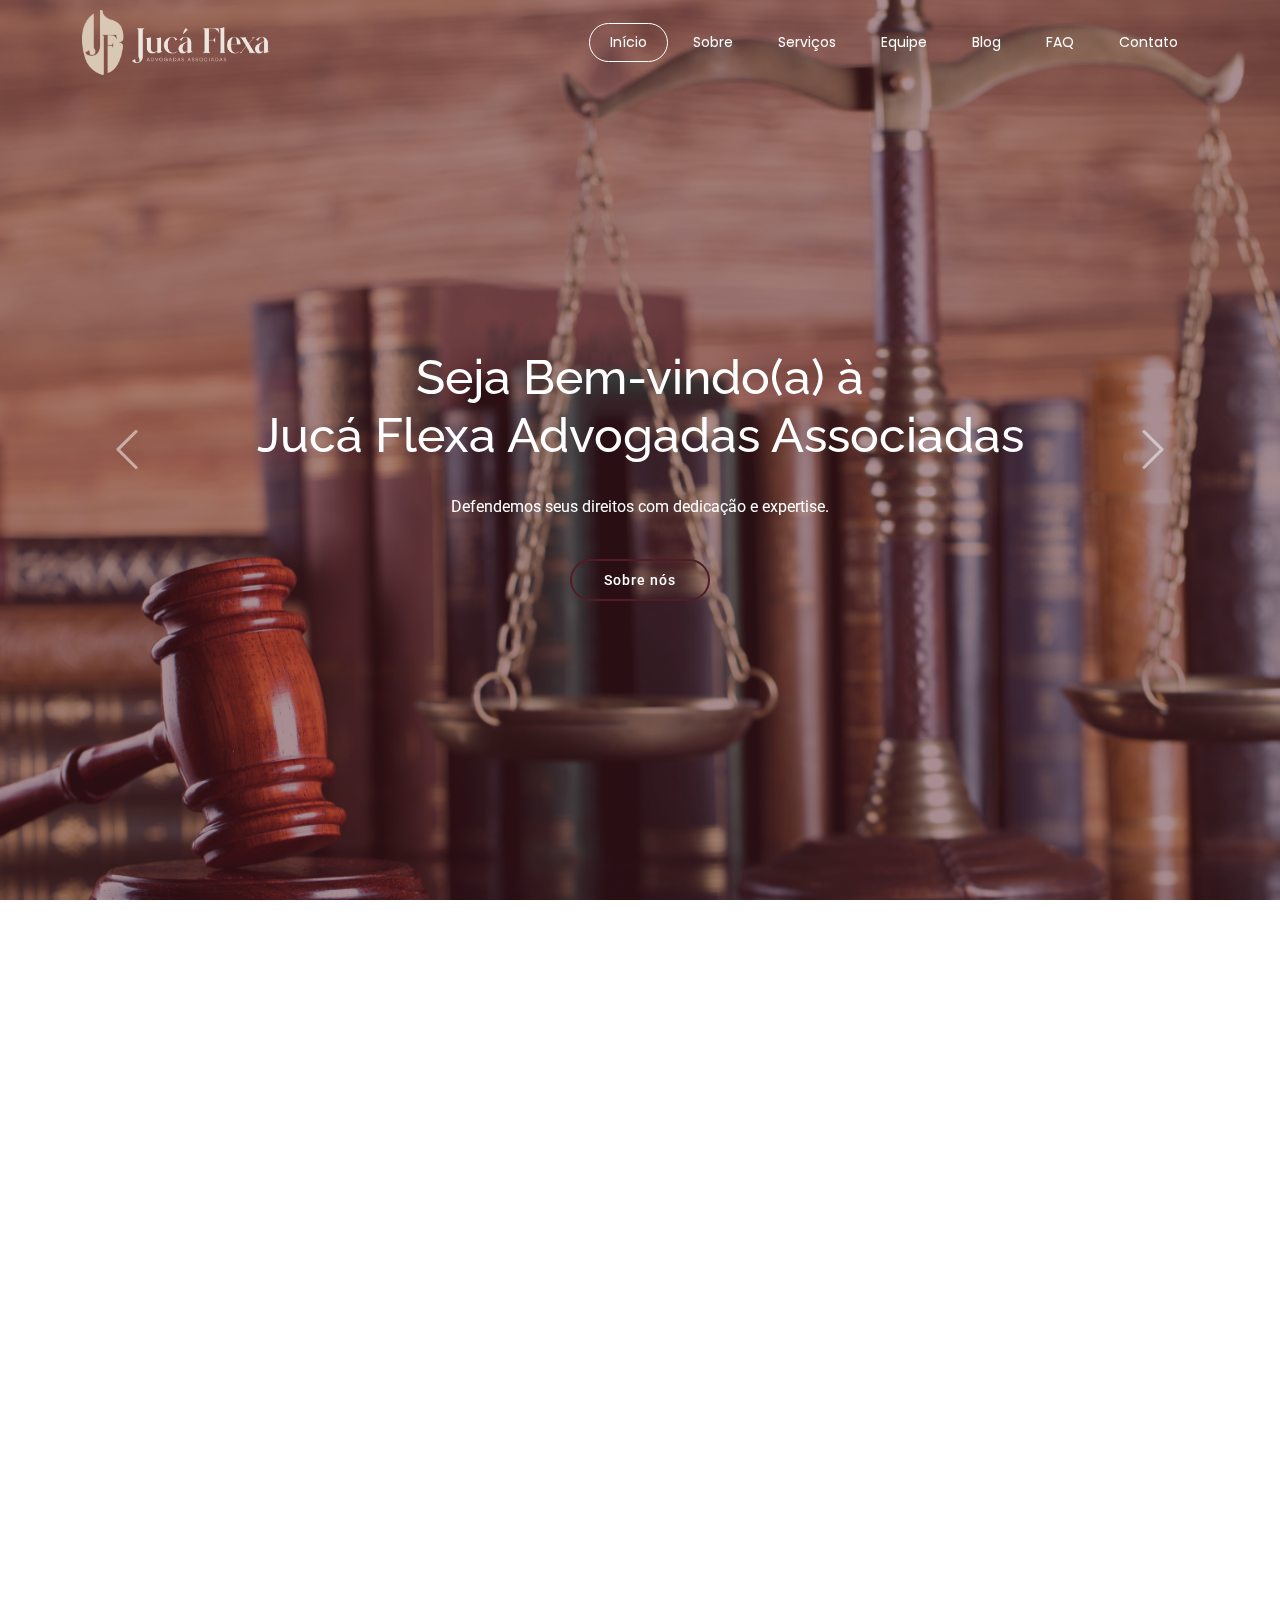
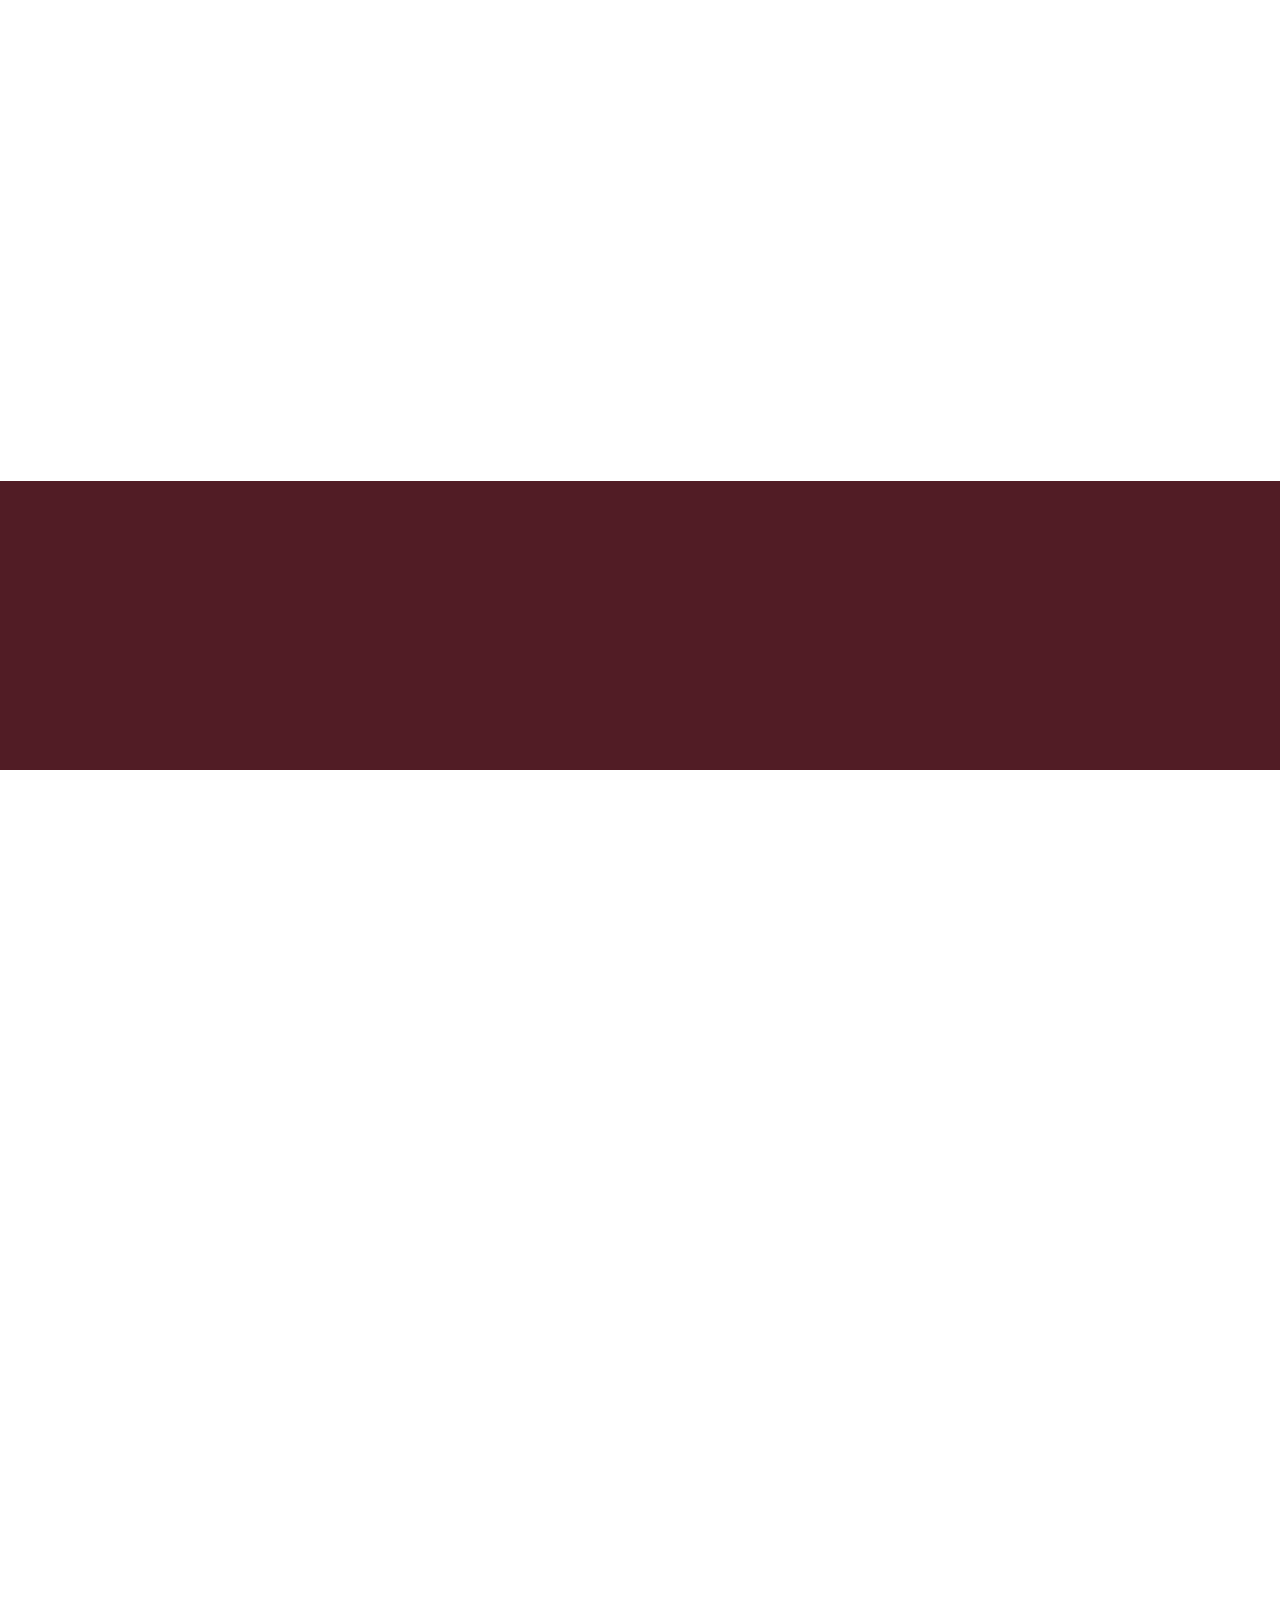
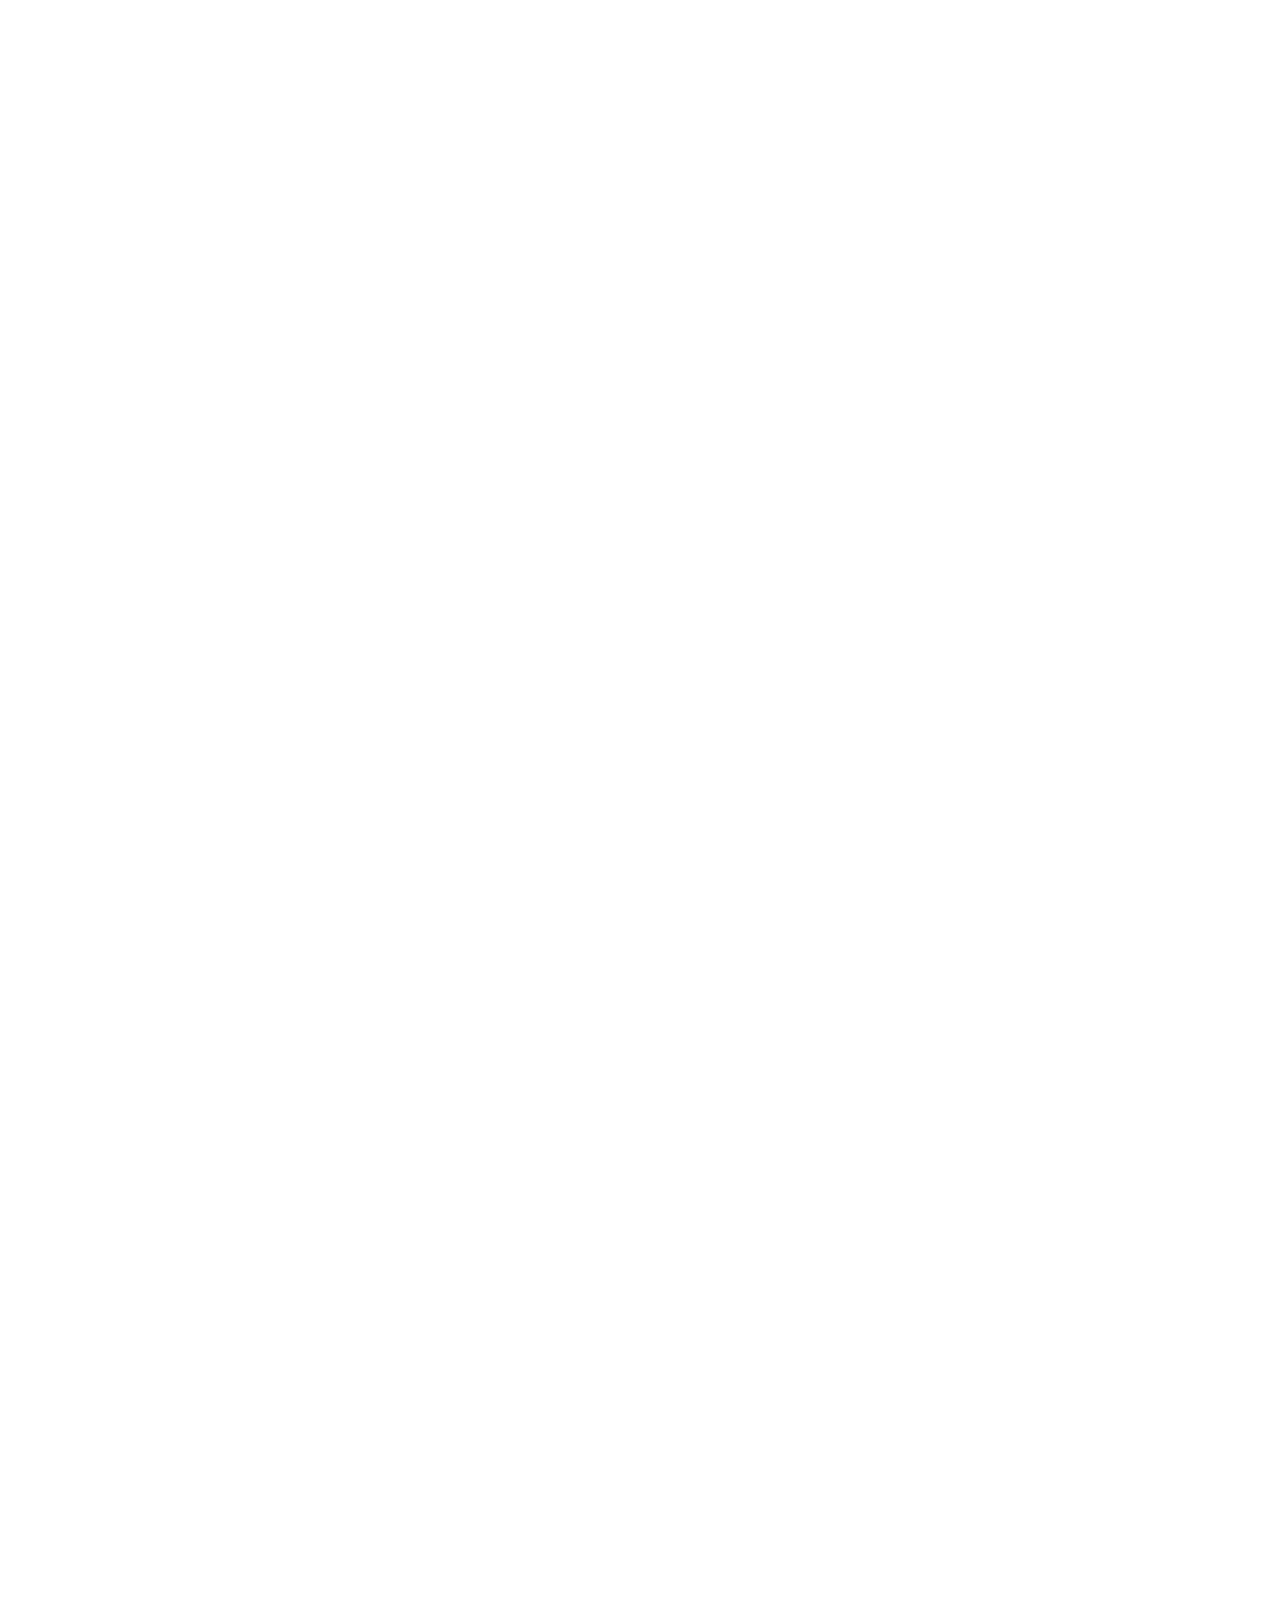
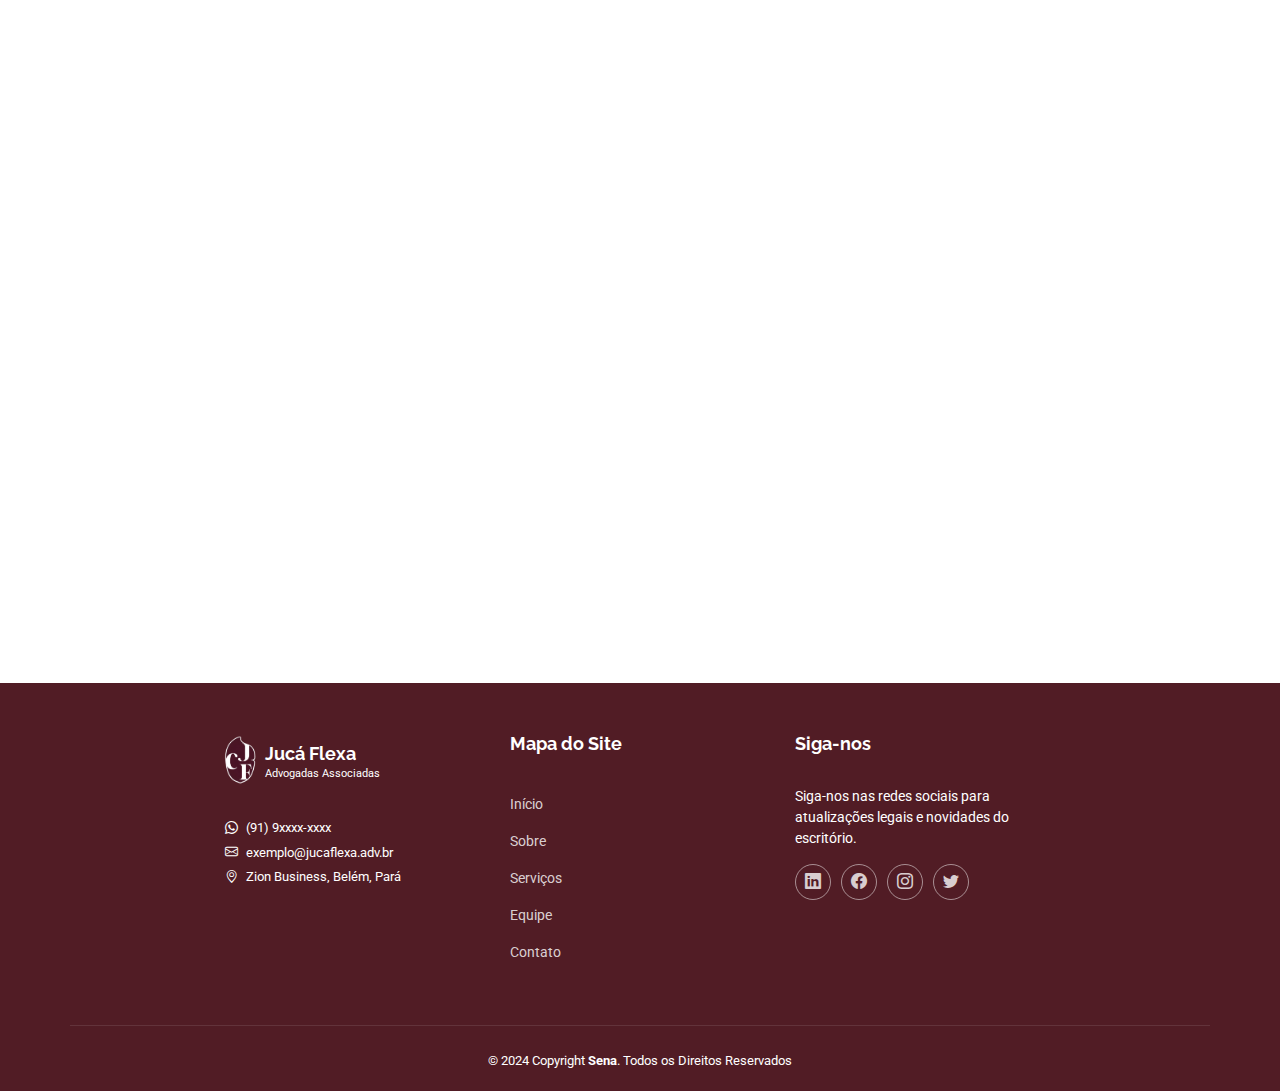
<file: index.html>
<!DOCTYPE html>
<html lang="pt-br">

<head>
  <meta charset="utf-8">
  <meta content="width=device-width, initial-scale=1.0" name="viewport">
  <title>Jucá Flexa Advogadas Associadas</title>
  <meta name="description" content="">
  <meta name="keywords" content="">
  <script>
    document.addEventListener("DOMContentLoaded", function () {
      var title = "Jucá Flexa Advogadas Associadas";
      var speed = 200; 
      var index = 0;
      var isScrolling = true;

      function scrollTitle() {
        if (isScrolling) {
          document.title = title.substring(index) + " " + title.substring(0, index);
          index++;
          if (index > title.length) {
            isScrolling = false; 
            setTimeout(resetTitle, 2000); 
          } else {
            setTimeout(scrollTitle, speed);
          }
        }
      }

      function resetTitle() {
        document.title = title; 
        index = 0;
        isScrolling = true;
        setTimeout(scrollTitle, 2000); 
      }

      scrollTitle();
    });
  </script>
  <!-- Favicons -->
  <link href="assets/img/favicon.png" rel="icon">
  <link href="assets/img/favicon.png" rel="apple-touch-icon">

  <!-- Fonts -->
  <link href="https://fonts.googleapis.com" rel="preconnect">
  <link href="https://fonts.gstatic.com" rel="preconnect" crossorigin>
  <link
    href="https://fonts.googleapis.com/css2?family=Roboto:ital,wght@0,100;0,300;0,400;0,500;0,700;0,900;1,100;1,300;1,400;1,500;1,700;1,900&family=Poppins:ital,wght@0,100;0,200;0,300;0,400;0,500;0,600;0,700;0,800;0,900;1,100;1,200;1,300;1,400;1,500;1,600;1,700;1,800;1,900&family=Raleway:ital,wght@0,100;0,200;0,300;0,400;0,500;0,600;0,700;0,800;0,900;1,100;1,200;1,300;1,400;1,500;1,600;1,700;1,800;1,900&display=swap"
    rel="stylesheet">

  <!-- Vendor CSS Files -->
  <link href="assets/vendor/bootstrap/css/bootstrap.min.css" rel="stylesheet">
  <link href="assets/vendor/bootstrap-icons/bootstrap-icons.css" rel="stylesheet">
  <link href="assets/vendor/aos/aos.css" rel="stylesheet">
  <link href="assets/vendor/animate.css/animate.min.css" rel="stylesheet">
  <link href="assets/vendor/glightbox/css/glightbox.min.css" rel="stylesheet">
  <link href="assets/vendor/swiper/swiper-bundle.min.css" rel="stylesheet">

  <!-- Main CSS File -->
  <link href="assets/css/style.css" rel="stylesheet">

</head>

<body class="index-page">

  <header id="header" class="header d-flex align-items-center fixed-top">
    <div class="container-fluid container-xl position-relative d-flex align-items-center justify-content-between">

      <a href="index.html" class="logo d-flex align-items-center">
        <img src="assets/img/LogoH2.png" alt="">
        <div class="text-container">
          <!-- <h1 class="sitename">Jucá Flexa</h1>
          <p>Advogadas Associadas</p> -->
        </div>
      </a>

      <nav id="navmenu" class="navmenu">
        <ul>
          <!-- <div class="social-links d-flex justify-content-center">
            <a href=""><i class="bi bi-whatsapp"></i></a>
            <a href=""><i class="bi bi-facebook"></i></a>
            <a href=""><i class="bi bi-instagram"></i></a>
            <a href=""><i class="bi bi-linkedin"></i></a>
          </div> -->
          <li><a href="#hero" class="active">Início</a></li>
          <li><a href="#about">Sobre</a></li>
          <li><a href="#services">Serviços</a></li> 
          <li><a href="#team">Equipe</a></li>
          <li><a href="#recent-posts">Blog</a></li>
          <li><a href="#faq">FAQ</a></li>
          <li><a href="#contact">Contato</a></li>
        </ul>

        <i class="mobile-nav-toggle d-xl-none bi bi-list"></i>
      </nav>

    </div>
  </header>

  <main class="main">

    <!-- Hero Section -->
    <section id="hero" class="hero section dark-background">

      <div id="hero-carousel" data-bs-interval="5000" class="hero-carousel container carousel carousel-fade" data-bs-ride="carousel">

        <!-- Slide 1 -->
        <div class="carousel-item active"
          style="background-image: url('/assets/img/home/1.png'); background-size: cover; background-position: center;">
          <div class="carousel-container">
            <h2 class="animate__animated animate__fadeInDown">Seja Bem-vindo(a) à <br><span>Jucá Flexa Advogadas
                Associadas</span></h2>
            <p class="animate__animated animate__fadeInUp">
              Defendemos seus direitos com dedicação e expertise.
            </p>
            <a href="#about" class="btn-get-started animate__animated animate__fadeInUp scrollto">Sobre nós</a>
          </div>
        </div>

        <!-- Slide 2 -->
        <div class="carousel-item"
          style="background-image: url('/assets/img/home/2.png'); background-size: cover; background-position: center;">
          <div class="carousel-container">
            <!-- <img src="assets/img/logotipo-1.png" alt=""> -->
            <h2 class="animate__animated animate__fadeInDown">Especialistas em Direito Trabalhista</h2>
            <p class="animate__animated animate__fadeInUp">
              Nossa equipe está preparada para oferecer soluções jurídicas <br> eficazes e personalizadas para cada cliente.
            </p>
            <a href="#team" class="btn-get-started animate__animated animate__fadeInUp scrollto">Equipe</a>
          </div>
        </div>

        <!-- Slide 3 -->
        <div class="carousel-item"
          style="background-image: url('/assets/img/home/3.png'); background-size: cover; background-position: center;">
          <div class="carousel-container">
            <!-- <img src="assets/img/logotipo-1.png" alt=""> -->
            <h2 class="animate__animated animate__fadeInDown">Compromisso com a Excelência</h2>
            <p class="animate__animated animate__fadeInUp">
              Garantimos que cada caso seja tratado <br> com a máxima atenção e profissionalismo.
            </p>
            <a href="#contact" class="btn-get-started animate__animated animate__fadeInUp scrollto">Entre em contato</a>
          </div>
        </div>

        <a class="carousel-control-prev" href="#hero-carousel" role="button" data-bs-slide="prev">
          <span class="carousel-control-prev-icon bi bi-chevron-left" aria-hidden="true"></span>
        </a>

        <a class="carousel-control-next" href="#hero-carousel" role="button" data-bs-slide="next">
          <span class="carousel-control-next-icon bi bi-chevron-right" aria-hidden="true"></span>
        </a>

      </div>

      <!-- <svg class="hero-waves" xmlns="http://www.w3.org/2000/svg" xmlns:xlink="http://www.w3.org/1999/xlink" viewBox="0 24 150 28 " preserveAspectRatio="none">
        <defs>
          <path id="wave-path" d="M-160 44c30 0 58-18 88-18s 58 18 88 18 58-18 88-18 58 18 88 18 v44h-352z"></path>
        </defs>
        <g class="wave1">
          <use xlink:href="#wave-path" x="50" y="3"></use>
        </g>
        <g class="wave2">
          <use xlink:href="#wave-path" x="50" y="0"></use>
        </g>
        <g class="wave3">
          <use xlink:href="#wave-path" x="50" y="9"></use>
        </g>
      </svg> -->

    </section><!-- /Hero Section -->

    <!-- About Section  -->
    <section id="about" class="about section">
      <!-- Section Title -->
      <div class="container section-title" data-aos="fade-up">
        <h2>Sobre Nós</h2>
        <p>Quem Somos</p>
      </div><!-- End Section Title -->

      <div class="container">
        <div class="row gy-4">
          <div class="col-lg-6 content" data-aos="fade-up" data-aos-delay="100">
            <p>
              Na Jucá Flexa Advogadas Associadas, somos uma equipe dedicada de profissionais do direito, comprometidas
              em oferecer serviços jurídicos de alta qualidade, com foco em soluções eficazes e personalizadas para cada
              cliente.
            </p>
            <ul>
              <li><i class="bi bi-check2-circle"></i> <span>Expertise em diversas áreas do direito, incluindo
                  trabalhista, civil, empresarial Compliance.</span></li>
              <li><i class="bi bi-check2-circle"></i> <span>Abordagem centrada no cliente, construindo relações de
                  confiança e oferecendo orientação clara.</span></li>
              <li><i class="bi bi-check2-circle"></i> <span>Compromisso com a excelência e a ética, buscando sempre a
                  justiça e a satisfação dos clientes.</span></li>
            </ul>
          </div>

          <div class="col-lg-6" data-aos="fade-up" data-aos-delay="200">
            <p>Com anos de experiência, nos esforçamos para entender profundamente as necessidades de cada caso.
              Acreditamos na importância de oferecer suporte contínuo em todas as etapas do processo legal. Na Jucá Flexa, cada caso é tratado com a máxima atenção e profissionalismo, refletindo nosso compromisso em
              defender os direitos de nossos clientes com dedicação e integridade. </p>
            <a href="#services" class="read-more"><span>Saiba mais</span><i class="bi bi-arrow-right"></i></a>
          </div>

        </div>

      </div>

    </section><!-- /About Section -->

    <!-- Features Section -->
    <section id="features" class="features section">

      <div class="container">

        <ul class="nav nav-tabs row  d-flex" data-aos="fade-up" data-aos-delay="100">
          <li class="nav-item col-3">
            <a class="nav-link active show" data-bs-toggle="tab" data-bs-target="#features-tab-1">
              <i class="bi bi-binoculars"></i>
              <h4 class="d-none d-lg-block">Visão Estratégica</h4>
            </a>
          </li>
          <li class="nav-item col-3">
            <a class="nav-link" data-bs-toggle="tab" data-bs-target="#features-tab-2">
              <i class="bi bi-box-seam"></i>
              <h4 class="d-none d-lg-block">Experiência Comprovada</h4>
            </a>
          </li>
          <li class="nav-item col-3">
            <a class="nav-link" data-bs-toggle="tab" data-bs-target="#features-tab-3">
              <i class="bi bi-brightness-high"></i>
              <h4 class="d-none d-lg-block">Compromisso com a Justiça</h4>
            </a>
          </li>
          <li class="nav-item col-3">
            <a class="nav-link" data-bs-toggle="tab" data-bs-target="#features-tab-4">
              <i class="bi bi-command"></i>
              <h4 class="d-none d-lg-block">Curiosidade: A Essência do Jucá</h4>
            </a>
          </li>
        </ul><!-- End Tab Nav -->

        <div class="tab-content" data-aos="fade-up" data-aos-delay="200">

          <div class="tab-pane fade active show" id="features-tab-1">
            <div class="row">
              <div class="col-lg-6 order-2 order-lg-1 mt-3 mt-lg-0">
                <h3>Visão Estratégica</h3>
                <p class="fst-italic">
                  Nossa abordagem estratégica é fundamentada em anos de experiência e conhecimento profundo do sistema
                  jurídico.
                </p>
                <ul>
                  <li><i class="bi bi-check2-all"></i>
                    <spab>Planejamento jurídico personalizado para cada cliente.</spab>
                  </li>
                  <li><i class="bi bi-check2-all"></i> <span>Análise detalhada de cada caso para maximizar
                      resultados.</span>.</li>
                  <li><i class="bi bi-check2-all"></i> <span>Consultoria contínua para garantir decisões
                      informadas.</span></li>
                </ul>
                <p>
                  Compreendemos a importância de uma visão clara e objetiva para alcançar o sucesso em cada caso que
                  assumimos.
                </p>
              </div>
              <div class="col-lg-6 order-1 order-lg-2 text-center">
                <img src="assets/img/working-1.jpg" alt="" class="img-fluid">
              </div>
            </div>
          </div><!-- End Tab Content Item -->

          <div class="tab-pane fade" id="features-tab-2">
            <div class="row">
              <div class="col-lg-6 order-2 order-lg-1 mt-3 mt-lg-0">
                <h3>Experiência Comprovada</h3>
                <p class="fst-italic">
                  A Dra. Cassandra traz mais de 20 anos de experiência como juíza, oferecendo uma perspectiva única e
                  valiosa.
                </p>
                <ul>
                  <li><i class="bi bi-check2-all"></i> <span>Conhecimento profundo das práticas judiciais.</span></li>
                  <li><i class="bi bi-check2-all"></i> <span>Capacidade de prever e mitigar riscos legais.</span></li>
                  <li><i class="bi bi-check2-all"></i> <span>Histórico comprovado de sucesso em litígios
                      complexos.</span></li>
                  <!-- <li><i class="bi bi-check2-all"></i> <span>Ullamco laboris nisi ut aliquip ex ea commodo consequat.
                      Duis aute irure dolor in reprehenderit in voluptate trideta storacalaperda mastiro dolore eu
                      fugiat nulla pariatur.</span></li> -->
                </ul>
                <p>
                  Essa experiência nos permite antecipar desafios e navegar com eficácia no complexo ambiente jurídico.
                </p>
              </div>
              <div class="col-lg-6 order-1 order-lg-2 text-center">
                <img src="assets/img/working-2.jpg" alt="" class="img-fluid">
              </div>
            </div>
          </div><!-- End Tab Content Item -->

          <div class="tab-pane fade" id="features-tab-3">
            <div class="row">
              <div class="col-lg-6 order-2 order-lg-1 mt-3 mt-lg-0">
                <h3>Compromisso com a Justiça</h3>
                <p class="fst-italic"> Nosso compromisso é com a justiça e a defesa dos direitos de nossos clientes,
                  sempre com ética e
                  integridade.
                </p>
                <ul>
                  <li><i class="bi bi-check2-all"></i> <span>Defesa apaixonada e dedicada em cada caso.</span></li>
                  <li><i class="bi bi-check2-all"></i> <span>Transparência e comunicação aberta com nossos
                      clientes.</span></li>
                  <li><i class="bi bi-check2-all"></i> <span>Resultados que refletem nosso compromisso com a
                      excelência.</span></li>
                </ul>
                <p>
                  Trabalhamos incansavelmente para garantir que cada cliente receba a representação que merece.
                </p>
              </div>
              <div class="col-lg-6 order-1 order-lg-2 text-center">
                <img src="assets/img/working-3.jpg" alt="" class="img-fluid">
              </div>
            </div>
          </div><!-- End Tab Content Item -->

          <div class="tab-pane fade" id="features-tab-4">
            <div class="row">
              <div class="col-lg-6 order-2 order-lg-1 mt-3 mt-lg-0">
                <h3>Curiosidade: A Essência do Jucá</h3>
                <p class="fst-italic">
                  A fruta Jucá, que inspira nosso logotipo, é conhecida por suas propriedades únicas e simboliza a
                  essência do nosso escritório.
                </p>
                <ul>
                  <li><i class="bi bi-check2-all"></i> <span>O Jucá é valorizado por sua resistência e adaptabilidade,
                      qualidades que refletimos em nossa prática jurídica.</span></li>
                  <li><i class="bi bi-check2-all"></i> <span>Assim como a fruta, nosso escritório é uma fonte de força e
                      vitalidade para nossos clientes.</span></li>
                  <li><i class="bi bi-check2-all"></i> <span>Incorporamos a essência do Jucá em nossa abordagem:
                      robustez, resiliência e inovação.</span></li>
                </ul>
                <p>
                  Essa conexão com o Jucá reforça nosso compromisso em oferecer soluções jurídicas eficazes e
                  inovadoras.
                </p>
              </div>
              <div class="col-lg-6 order-1 order-lg-2 text-center">
                <img src="assets/img/working-4.jpg" alt="" class="img-fluid">
              </div>
            </div>
          </div><!-- End Tab Content Item -->
        </div>
      </div>

    </section><!-- /Features Section -->

    <!-- Call To Action Section -->
    <section id="call-to-action" class="call-to-action section dark-background">
      <div class="container">
        <div class="row" data-aos="zoom-in" data-aos-delay="100">
          <div class="col-xl-9 text-center text-xl-start">
            <h3>Defenda Seus Direitos com Excelência</h3>
            <p>Enfrente seus desafios legais com confiança. Nossa equipe de especialistas está pronta para oferecer a
              representação que você merece, com dedicação e resultados comprovados. Não espere mais para garantir a
              proteção dos seus interesses.</p>
          </div>
          <div class="col-xl-3 cta-btn-container text-center">
            <a class="cta-btn align-middle" href="#contact">Entre em Contato</a>
          </div>
        </div>
      </div>
    </section><!-- /Call To Action Section -->

    <!-- Services Section -->
    <section id="services" class="services section">
      <!-- Section Title -->
      <div class="container section-title" data-aos="fade-up">
        <h2>Serviços</h2>
        <p>O que oferecemos</p>
      </div><!-- End Section Title -->

      <div class="container">

        <div class="row gy-4">

          <div class="col-lg-4 col-md-6" data-aos="fade-up" data-aos-delay="100">
            <div class="service-item  position-relative">
              <div class="icon">
                <i class="bi bi-cash-stack" style="color: #0dcaf0;"></i>
              </div>
              <!-- <a href="service-details.html" class="stretched-link"> -->
                <h3>Direito Empresarial</h3>
              </a>
              <p>Oferecemos assessoria completa em direito empresarial, ajudando sua empresa a navegar pelas
                complexidades legais com segurança e eficiência.</p>
            </div>
          </div><!-- End Service Item -->

          <div class="col-lg-4 col-md-6" data-aos="fade-up" data-aos-delay="200">
            <div class="service-item position-relative">
              <div class="icon">
                <i class="bi bi-calendar4-week" style="color: #fd7e14;"></i>
              </div>
              <!-- <a href="service-details.html" class="stretched-link"> -->
                <h3>Direito Trabalhista</h3>
              </a>
              <p>Defendemos os direitos de empregadores e empregados, garantindo que as relações de trabalho sejam
                justas e dentro da legalidade.</p>
            </div>
          </div><!-- End Service Item -->

          <div class="col-lg-4 col-md-6" data-aos="fade-up" data-aos-delay="300">
            <div class="service-item position-relative">
              <div class="icon">
                <i class="bi bi-chat-text" style="color: #20c997;"></i>
              </div>
              <!-- <a href="service-details.html" class="stretched-link"> -->
                <h3>Consultoria Jurídica</h3>
              </a>
              <p>Nossa equipe oferece consultoria jurídica personalizada, ajudando você a tomar decisões informadas e
                estratégicas para o seu negócio ou situação pessoal.</p>
            </div>
          </div><!-- End Service Item -->

          <div class="col-lg-4 col-md-6" data-aos="fade-up" data-aos-delay="400">
            <div class="service-item position-relative">
              <div class="icon">
                <i class="bi bi-credit-card-2-front" style="color: #df1529;"></i>
              </div>
              <!-- <a href="service-details.html" class="stretched-link"> -->
                <h3>Direito Civil</h3>
              </a>
              <p>Atuamos em diversas áreas do direito civil, oferecendo soluções jurídicas para questões contratuais, de
                família, e de responsabilidade civil.</p>
            </div>
          </div><!-- End Service Item -->

          <div class="col-lg-4 col-md-6" data-aos="fade-up" data-aos-delay="500">
            <div class="service-item position-relative">
              <div class="icon">
                <i class="bi bi-globe" style="color: #6610f2;"></i>
              </div>
              <!-- <a href="service-details.html" class="stretched-link"> -->
                <h3>Direito Internacional</h3>
              </a>
              <p>Com expertise em direito internacional, auxiliamos empresas e indivíduos em transações e litígios
                além-fronteiras.</p>
            </div>
          </div><!-- End Service Item -->

          <div class="col-lg-4 col-md-6" data-aos="fade-up" data-aos-delay="600">
            <div class="service-item position-relative">
              <div class="icon">
                <i class="bi bi-clock" style="color: #f3268c;"></i>
              </div>
              <!-- <a href="service-details.html" class="stretched-link"> -->
                <h3>Compliance</h3>
              </a>
              <p>Desenvolvemos e implementamos programas de compliance robustos, garantindo que sua empresa esteja em
                conformidade com leis e regulamentos, mitigando riscos e fortalecendo a integridade corporativa.</p>
            </div>
          </div><!-- End Service Item -->

        </div>
      </div>

    </section><!-- /Services Section -->

    <!-- Portfolio Section 
    <section id="portfolio" class="portfolio section"> -->

    <!-- Section Title 
      <div class="container section-title" data-aos="fade-up">
        <h2>Portfolio</h2>
        <p>What we've done</p>
      </div>

      <div class="container">

        <div class="isotope-layout" data-default-filter="*" data-layout="masonry" data-sort="original-order">

          <ul class="portfolio-filters isotope-filters" data-aos="fade-up" data-aos-delay="100">
            <li data-filter="*" class="filter-active">All</li>
            <li data-filter=".filter-app">App</li>
            <li data-filter=".filter-product">Card</li>
            <li data-filter=".filter-branding">Web</li>
          </ul>

          <div class="row gy-4 isotope-container" data-aos="fade-up" data-aos-delay="200">

            <div class="col-lg-4 col-md-6 portfolio-item isotope-item filter-app">
              <img src="assets/img/masonry-portfolio/masonry-portfolio-1.jpg" class="img-fluid" alt="">
              <div class="portfolio-info">
                <h4>App 1</h4>
                <p>Lorem ipsum, dolor sit</p>
                <a href="assets/img/masonry-portfolio/masonry-portfolio-1.jpg" title="App 1" data-gallery="portfolio-gallery-app" class="glightbox preview-link"><i class="bi bi-zoom-in"></i></a>
                <a href="portfolio-details.html" title="More Details" class="details-link"><i class="bi bi-link-45deg"></i></a>
              </div>
            </div>

            <div class="col-lg-4 col-md-6 portfolio-item isotope-item filter-product">
              <img src="assets/img/masonry-portfolio/masonry-portfolio-2.jpg" class="img-fluid" alt="">
              <div class="portfolio-info">
                <h4>Product 1</h4>
                <p>Lorem ipsum, dolor sit</p>
                <a href="assets/img/masonry-portfolio/masonry-portfolio-2.jpg" title="Product 1" data-gallery="portfolio-gallery-product" class="glightbox preview-link"><i class="bi bi-zoom-in"></i></a>
                <a href="portfolio-details.html" title="More Details" class="details-link"><i class="bi bi-link-45deg"></i></a>
              </div>
            </div>

            <div class="col-lg-4 col-md-6 portfolio-item isotope-item filter-branding">
              <img src="assets/img/masonry-portfolio/masonry-portfolio-3.jpg" class="img-fluid" alt="">
              <div class="portfolio-info">
                <h4>Branding 1</h4>
                <p>Lorem ipsum, dolor sit</p>
                <a href="assets/img/masonry-portfolio/masonry-portfolio-3.jpg" title="Branding 1" data-gallery="portfolio-gallery-branding" class="glightbox preview-link"><i class="bi bi-zoom-in"></i></a>
                <a href="portfolio-details.html" title="More Details" class="details-link"><i class="bi bi-link-45deg"></i></a>
              </div>
            </div>

            <div class="col-lg-4 col-md-6 portfolio-item isotope-item filter-app">
              <img src="assets/img/masonry-portfolio/masonry-portfolio-4.jpg" class="img-fluid" alt="">
              <div class="portfolio-info">
                <h4>App 2</h4>
                <p>Lorem ipsum, dolor sit</p>
                <a href="assets/img/masonry-portfolio/masonry-portfolio-4.jpg" title="App 2" data-gallery="portfolio-gallery-app" class="glightbox preview-link"><i class="bi bi-zoom-in"></i></a>
                <a href="portfolio-details.html" title="More Details" class="details-link"><i class="bi bi-link-45deg"></i></a>
              </div>
            </div>

            <div class="col-lg-4 col-md-6 portfolio-item isotope-item filter-product">
              <img src="assets/img/masonry-portfolio/masonry-portfolio-5.jpg" class="img-fluid" alt="">
              <div class="portfolio-info">
                <h4>Product 2</h4>
                <p>Lorem ipsum, dolor sit</p>
                <a href="assets/img/masonry-portfolio/masonry-portfolio-5.jpg" title="Product 2" data-gallery="portfolio-gallery-product" class="glightbox preview-link"><i class="bi bi-zoom-in"></i></a>
                <a href="portfolio-details.html" title="More Details" class="details-link"><i class="bi bi-link-45deg"></i></a>
              </div>
            </div>

            <div class="col-lg-4 col-md-6 portfolio-item isotope-item filter-branding">
              <img src="assets/img/masonry-portfolio/masonry-portfolio-6.jpg" class="img-fluid" alt="">
              <div class="portfolio-info">
                <h4>Branding 2</h4>
                <p>Lorem ipsum, dolor sit</p>
                <a href="assets/img/masonry-portfolio/masonry-portfolio-6.jpg" title="Branding 2" data-gallery="portfolio-gallery-branding" class="glightbox preview-link"><i class="bi bi-zoom-in"></i></a>
                <a href="portfolio-details.html" title="More Details" class="details-link"><i class="bi bi-link-45deg"></i></a>
              </div>
            </div>

            <div class="col-lg-4 col-md-6 portfolio-item isotope-item filter-app">
              <img src="assets/img/masonry-portfolio/masonry-portfolio-7.jpg" class="img-fluid" alt="">
              <div class="portfolio-info">
                <h4>App 3</h4>
                <p>Lorem ipsum, dolor sit</p>
                <a href="assets/img/masonry-portfolio/masonry-portfolio-7.jpg" title="App 3" data-gallery="portfolio-gallery-app" class="glightbox preview-link"><i class="bi bi-zoom-in"></i></a>
                <a href="portfolio-details.html" title="More Details" class="details-link"><i class="bi bi-link-45deg"></i></a>
              </div>
            </div>

            <div class="col-lg-4 col-md-6 portfolio-item isotope-item filter-product">
              <img src="assets/img/masonry-portfolio/masonry-portfolio-8.jpg" class="img-fluid" alt="">
              <div class="portfolio-info">
                <h4>Product 3</h4>
                <p>Lorem ipsum, dolor sit</p>
                <a href="assets/img/masonry-portfolio/masonry-portfolio-8.jpg" title="Product 3" data-gallery="portfolio-gallery-product" class="glightbox preview-link"><i class="bi bi-zoom-in"></i></a>
                <a href="portfolio-details.html" title="More Details" class="details-link"><i class="bi bi-link-45deg"></i></a>
              </div>
            </div>

            <div class="col-lg-4 col-md-6 portfolio-item isotope-item filter-branding">
              <img src="assets/img/masonry-portfolio/masonry-portfolio-9.jpg" class="img-fluid" alt="">
              <div class="portfolio-info">
                <h4>Branding 3</h4>
                <p>Lorem ipsum, dolor sit</p>
                <a href="assets/img/masonry-portfolio/masonry-portfolio-9.jpg" title="Branding 2" data-gallery="portfolio-gallery-branding" class="glightbox preview-link"><i class="bi bi-zoom-in"></i></a>
                <a href="portfolio-details.html" title="More Details" class="details-link"><i class="bi bi-link-45deg"></i></a>
              </div> 
            </div>
          </div>

        </div>

      </div> 

    </section> -->

    <!-- /Portfolio Section 

    <section id="testimonials" class="testimonials section">


      <div class="container section-title" data-aos="fade-up">
        <h2>Testimonials</h2>
        <p>What they are saying about us</p>
      </div>
      <div class="container" data-aos="fade-up" data-aos-delay="100">

        <div class="swiper init-swiper">
          <script type="application/json" class="swiper-config">
            {
              "loop": true,
              "speed": 600,
              "autoplay": {
                "delay": 5000
              },
              "slidesPerView": "auto",
              "pagination": {
                "el": ".swiper-pagination",
                "type": "bullets",
                "clickable": true
              },
              "breakpoints": {
                "320": {
                  "slidesPerView": 1,
                  "spaceBetween": 40
                },
                "1200": {
                  "slidesPerView": 3,
                  "spaceBetween": 10
                }
              }
            }
          </script>
          <div class="swiper-wrapper">

            <div class="swiper-slide">
              <div class="testimonial-item">
                <img src="assets/img/testimonials/testimonials-1.jpg" class="testimonial-img" alt="">
                <h3>Saul Goodman</h3>
                <h4>Ceo &amp; Founder</h4>
                <div class="stars">
                  <i class="bi bi-star-fill"></i><i class="bi bi-star-fill"></i><i class="bi bi-star-fill"></i><i class="bi bi-star-fill"></i><i class="bi bi-star-fill"></i>
                </div>
                <p>
                  <i class="bi bi-quote quote-icon-left"></i>
                  <span>Proin iaculis purus consequat sem cure digni ssim donec porttitora entum suscipit rhoncus. Accusantium quam, ultricies eget id, aliquam eget nibh et. Maecen aliquam, risus at semper.</span>
                  <i class="bi bi-quote quote-icon-right"></i>
                </p>
              </div>
            </div>

            <div class="swiper-slide">
              <div class="testimonial-item">
                <img src="assets/img/testimonials/testimonials-2.jpg" class="testimonial-img" alt="">
                <h3>Sara Wilsson</h3>
                <h4>Designer</h4>
                <div class="stars">
                  <i class="bi bi-star-fill"></i><i class="bi bi-star-fill"></i><i class="bi bi-star-fill"></i><i class="bi bi-star-fill"></i><i class="bi bi-star-fill"></i>
                </div>
                <p>
                  <i class="bi bi-quote quote-icon-left"></i>
                  <span>Export tempor illum tamen malis malis eram quae irure esse labore quem cillum quid cillum eram malis quorum velit fore eram velit sunt aliqua noster fugiat irure amet legam anim culpa.</span>
                  <i class="bi bi-quote quote-icon-right"></i>
                </p>
              </div>
            </div>

            <div class="swiper-slide">
              <div class="testimonial-item">
                <img src="assets/img/testimonials/testimonials-3.jpg" class="testimonial-img" alt="">
                <h3>Jena Karlis</h3>
                <h4>Store Owner</h4>
                <div class="stars">
                  <i class="bi bi-star-fill"></i><i class="bi bi-star-fill"></i><i class="bi bi-star-fill"></i><i class="bi bi-star-fill"></i><i class="bi bi-star-fill"></i>
                </div>
                <p>
                  <i class="bi bi-quote quote-icon-left"></i>
                  <span>Enim nisi quem export duis labore cillum quae magna enim sint quorum nulla quem veniam duis minim tempor labore quem eram duis noster aute amet eram fore quis sint minim.</span>
                  <i class="bi bi-quote quote-icon-right"></i>
                </p>
              </div>
            </div>

            <div class="swiper-slide">
              <div class="testimonial-item">
                <img src="assets/img/testimonials/testimonials-4.jpg" class="testimonial-img" alt="">
                <h3>Matt Brandon</h3>
                <h4>Freelancer</h4>
                <div class="stars">
                  <i class="bi bi-star-fill"></i><i class="bi bi-star-fill"></i><i class="bi bi-star-fill"></i><i class="bi bi-star-fill"></i><i class="bi bi-star-fill"></i>
                </div>
                <p>
                  <i class="bi bi-quote quote-icon-left"></i>
                  <span>Fugiat enim eram quae cillum dolore dolor amet nulla culpa multos export minim fugiat minim velit minim dolor enim duis veniam ipsum anim magna sunt elit fore quem dolore labore illum veniam.</span>
                  <i class="bi bi-quote quote-icon-right"></i>
                </p>
              </div>
            </div>

            <div class="swiper-slide">
              <div class="testimonial-item">
                <img src="assets/img/testimonials/testimonials-5.jpg" class="testimonial-img" alt="">
                <h3>John Larson</h3>
                <h4>Entrepreneur</h4>
                <div class="stars">
                  <i class="bi bi-star-fill"></i><i class="bi bi-star-fill"></i><i class="bi bi-star-fill"></i><i class="bi bi-star-fill"></i><i class="bi bi-star-fill"></i>
                </div>
                <p>
                  <i class="bi bi-quote quote-icon-left"></i>
                  <span>Quis quorum aliqua sint quem legam fore sunt eram irure aliqua veniam tempor noster veniam enim culpa labore duis sunt culpa nulla illum cillum fugiat legam esse veniam culpa fore nisi cillum quid.</span>
                  <i class="bi bi-quote quote-icon-right"></i>
                </p>
              </div>
            </div>

          </div>
          <div class="swiper-pagination"></div>
        </div>

      </div>

    </section>

    
    <section id="pricing" class="pricing section">

      
      <div class="container section-title" data-aos="fade-up">
        <h2>Pricing</h2>
        <p>What they are saying about us</p>
      </div>

      <div class="container">

        <div class="row gy-3">

          <div class="col-xl-3 col-lg-6" data-aos="fade-up" data-aos-delay="100">
            <div class="pricing-item">
              <h3>Free</h3>
              <h4><sup>$</sup>0<span> / month</span></h4>
              <ul>
                <li>Aida dere</li>
                <li>Nec feugiat nisl</li>
                <li>Nulla at volutpat dola</li>
                <li class="na">Pharetra massa</li>
                <li class="na">Massa ultricies mi</li>
              </ul>
              <div class="btn-wrap">
                <a href="#" class="btn-buy">Buy Now</a>
              </div>
            </div>
          </div>

          <div class="col-xl-3 col-lg-6" data-aos="fade-up" data-aos-delay="200">
            <div class="pricing-item featured">
              <h3>Business</h3>
              <h4><sup>$</sup>19<span> / month</span></h4>
              <ul>
                <li>Aida dere</li>
                <li>Nec feugiat nisl</li>
                <li>Nulla at volutpat dola</li>
                <li>Pharetra massa</li>
                <li class="na">Massa ultricies mi</li>
              </ul>
              <div class="btn-wrap">
                <a href="#" class="btn-buy">Buy Now</a>
              </div>
            </div>
          </div>

          <div class="col-xl-3 col-lg-6" data-aos="fade-up" data-aos-delay="400">
            <div class="pricing-item">
              <h3>Developer</h3>
              <h4><sup>$</sup>29<span> / month</span></h4>
              <ul>
                <li>Aida dere</li>
                <li>Nec feugiat nisl</li>
                <li>Nulla at volutpat dola</li>
                <li>Pharetra massa</li>
                <li>Massa ultricies mi</li>
              </ul>
              <div class="btn-wrap">
                <a href="#" class="btn-buy">Buy Now</a>
              </div>
            </div>
          </div>

          <div class="col-xl-3 col-lg-6" data-aos="fade-up" data-aos-delay="400">
            <div class="pricing-item">
              <span class="advanced">Advanced</span>
              <h3>Ultimate</h3>
              <h4><sup>$</sup>49<span> / month</span></h4>
              <ul>
                <li>Aida dere</li>
                <li>Nec feugiat nisl</li>
                <li>Nulla at volutpat dola</li>
                <li>Pharetra massa</li>
                <li>Massa ultricies mi</li>
              </ul>
              <div class="btn-wrap">
                <a href="#" class="btn-buy">Buy Now</a>
              </div>
            </div>
          </div>

        </div>

      </div> 

    </section>-->


    <!-- Team Section -->
    <section id="team" class="team section">
      <!-- Section Title -->
      <div class="container section-title" data-aos="fade-up">
        <h2>Equipe</h2>
        <p>Conheça Nossa equipe</p>
      </div><!-- End Section Title -->
      <div class="container">

        <!-- Centering the team members -->
        <div class="row justify-content-center gy-4">

          <div class="col-lg-3 col-md-6 d-flex align-items-stretch" data-aos="fade-up" data-aos-delay="100">
            <div class="team-member">
              <div class="member-img">
                <img src="assets/img/team/team-1.jpg" class="img-fluid" alt="">
                <div class="social">
                  <a href=""><i class="bi bi-whatsapp"></i></a>
                  <a href=""><i class="bi bi-facebook"></i></a>
                  <a href=""><i class="bi bi-instagram"></i></a>
                  <a href=""><i class="bi bi-linkedin"></i></a>
                </div>
              </div>
              <div class="member-info">
                <h4>Dra. Cassandra Jucá</h4>
                <span>Advogada</span>
              </div>
            </div>
          </div><!-- End Team Member -->

          <div class="col-lg-3 col-md-6 d-flex align-items-stretch" data-aos="fade-up" data-aos-delay="200">
            <div class="team-member">
              <div class="member-img">
                <img src="assets/img/team/team-2.jpg" class="img-fluid" alt="">
                <div class="social">
                  <a href=""><i class="bi bi-whatsapp"></i></a>
                  <a href=""><i class="bi bi-facebook"></i></a>
                  <a href=""><i class="bi bi-instagram"></i></a>
                  <a href=""><i class="bi bi-linkedin"></i></a>
                </div>
              </div>
              <div class="member-info">
                <h4>Dra. Larysse Flexa</h4>
                <span>Advogada</span>
              </div>
            </div>
          </div><!-- End Team Member -->

          <div class="col-lg-3 col-md-6 d-flex align-items-stretch" data-aos="fade-up" data-aos-delay="300">
            <div class="team-member">
              <div class="member-img">
                <img src="assets/img/team/team-3.jpg" class="img-fluid" alt="">
                <div class="social">
                  <a href=""><i class="bi bi-whatsapp"></i></a>
                  <a href=""><i class="bi bi-facebook"></i></a>
                  <a href=""><i class="bi bi-instagram"></i></a>
                  <a href=""><i class="bi bi-linkedin"></i></a>
                </div>
              </div>
              <div class="member-info">
                <h4>Dra. Nathália Guedes</h4>
                <span>Advogada</span>
              </div>
            </div>
          </div><!-- End Team Member -->
        </div>
      </div>
    </section><!-- End Team Section -->
    <!-- /Team Section -->

    <!--######### EXCLUIR ######## 
            </div>
        </div>
    </section> -->

    <!-- Recent Posts Section -->
    <section id="recent-posts" class="recent-posts section">

      <!-- Section Title -->
      <div class="container section-title" data-aos="fade-up">
        <h2>Postagens Recentes</h2>
        <p>Blog<br></p>
      </div><!-- End Section Title -->

      <div class="container">
        <div class="row gy-4">
          <div class="col-xl-4 col-md-6" data-aos="fade-up" data-aos-delay="100">
            <article>

              <div class="post-img">
                <img src="assets/img/blog/blog-1.jpg" alt="" class="img-fluid">
              </div>

              <p class="post-category">Direito Empresarial</p>

              <h2 class="title">
                <a href="blog-details.html" target="_blank">Estratégias Legais para Pequenas Empresas</a>
              </h2>

              <div class="d-flex align-items-center">
                <img src="assets/img/blog/blog-author.jpg" alt="" class="img-fluid post-author-img flex-shrink-0">
                <div class="post-meta">
                  <p class="post-author">Cassandra Jucá</p>
                  <p class="post-date">
                    <time datetime="2024-01-01">Jan 1, 2024</time>
                  </p>
                </div>
              </div>

            </article>
          </div><!-- End post list item -->

          <div class="col-xl-4 col-md-6" data-aos="fade-up" data-aos-delay="200">
            <article>

              <div class="post-img">
                <img src="assets/img/blog/blog-2.jpg" alt="" class="img-fluid">
              </div>

              <p class="post-category">Tecnologia e Direito</p>

              <h2 class="title">
                <a href="blog-details.html" target="_blank">Impacto das Novas Tecnologias no Setor Jurídico</a>
              </h2>

              <div class="d-flex align-items-center">
                <img src="assets/img/blog/blog-author-2.jpg" alt="" class="img-fluid post-author-img flex-shrink-0">
                <div class="post-meta">
                  <p class="post-author">Cassandra Jucá</p>
                  <p class="post-date">
                    <time datetime="2024-01-01">Jan 1, 2024</time>
                  </p>
                </div>
              </div>

            </article>
          </div><!-- End post list item -->

          <div class="col-xl-4 col-md-6" data-aos="fade-up" data-aos-delay="300">
            <article>

              <div class="post-img">
                <img src="assets/img/blog/blog-3.jpg" alt="" class="img-fluid">
              </div>

              <p class="post-category">Compliance</p>

              <h2 class="title">
                <a href="blog-details.html">A Importância do Compliance nas Empresas Modernas</a>
              </h2>

              <div class="d-flex align-items-center">
                <img src="assets/img/blog/blog-author-3.jpg" alt="" class="img-fluid post-author-img flex-shrink-0">
                <div class="post-meta">
                  <p class="post-author">Cassandra Jucá</p>
                  <p class="post-date">
                    <time datetime="2024-01-01">Jan 1, 2024</time>
                  </p>
                </div>
              </div>

            </article>
          </div><!-- End post list item -->

        </div><!-- End recent posts list -->

      </div>

    </section><!-- /Recent Posts Section -->

    <!-- Faq Section -->
    <section id="faq" class="faq section">
      <!-- Section Title -->
      <div class="container section-title" data-aos="fade-up">
        <h2>FAQ</h2>
        <p>Perguntas Frequentes</p>
      </div><!-- End Section Title -->

      <div class="container" data-aos="fade-up">
        <div class="row">
          <div class="col-12">
            <div class="custom-accordion" id="accordion-faq">
              <div class="accordion-item">
                <h2 class="mb-0">
                  <button class="btn btn-link" type="button" data-bs-toggle="collapse" data-bs-target="#collapse-faq-1">
                    Como posso agendar uma consultoria?
                  </button>
                </h2>

                <div id="collapse-faq-1" class="collapse show" aria-labelledby="headingOne"
                  data-parent="#accordion-faq">
                  <div class="accordion-body">
                    Para agendar uma consultoria, você pode entrar em contato conosco pelo telefone ou e-mail
                    disponíveis
                    em nossa página de contato. Também oferecemos a opção de agendamento online através do nosso site,
                    onde você pode escolher a data e horário que melhor se adequam à sua agenda.
                  </div>
                </div>
              </div>
              <!-- .accordion-item -->

              <div class="accordion-item">
                <h2 class="mb-0">
                  <button class="btn btn-link collapsed" type="button" data-bs-toggle="collapse"
                    data-bs-target="#collapse-faq-2">
                    Quais são as áreas de atuação do escritório?
                  </button>
                </h2>
                <div id="collapse-faq-2" class="collapse" aria-labelledby="headingTwo" data-parent="#accordion-faq">
                  <div class="accordion-body">
                    Nosso escritório atua em diversas áreas do direito, incluindo direito civil, trabalhista,
                    empresarial e tributário. Nossa equipe é composta por especialistas em cada uma dessas áreas,
                    garantindo um atendimento completo e personalizado para cada cliente.
                  </div>
                </div>
              </div>
              <!-- .accordion-item -->

              <div class="accordion-item">
                <h2 class="mb-0">
                  <button class="btn btn-link collapsed" type="button" data-bs-toggle="collapse"
                    data-bs-target="#collapse-faq-3">
                    Como funciona o processo de consultoria jurídica?
                  </button>
                </h2>

                <div id="collapse-faq-3" class="collapse" aria-labelledby="headingThree" data-parent="#accordion-faq">
                  <div class="accordion-body">
                    Nosso processo de consultoria jurídica começa com uma análise detalhada das necessidades do cliente.
                    Em seguida, oferecemos orientações e soluções personalizadas para cada caso, sempre com o objetivo
                    de proteger os interesses do cliente e garantir o cumprimento das normas legais.
                  </div>
                </div>
              </div>
              <!-- .accordion-item -->

              <div class="accordion-item">
                <h2 class="mb-0">
                  <button class="btn btn-link collapsed" type="button" data-bs-toggle="collapse"
                    data-bs-target="#collapse-faq-4">
                    Quais são os horários de atendimento?
                  </button>
                </h2>

                <div id="collapse-faq-4" class="collapse" aria-labelledby="headingFour" data-parent="#accordion-faq">
                  <div class="accordion-body">
                    Nosso escritório está aberto de segunda a sexta-feira, das 9h às 18h. Para atendimentos fora desse
                    horário, é necessário agendar previamente. Estamos comprometidos em oferecer flexibilidade para
                    atender às necessidades dos nossos clientes.
                  </div>
                </div>
              </div>

            </div>
          </div>
        </div>
      </div>
    </section><!-- /Faq Section -->

    <!-- Contact Section -->
    <section id="contact" class="contact section">

      <!-- Section Title -->
      <div class="container section-title" data-aos="fade-up">
        <h2>Contato</h2>
        <p>Entre em Contato Conosco</p>
      </div><!-- End Section Title -->

      <div class="container" data-aos="fade" data-aos-delay="100">

        <div class="row gy-4">

          <div class="col-lg-4">
            <div class="info-item d-flex" data-aos="fade-up" data-aos-delay="200">
              <i class="bi bi-geo-alt flex-shrink-0"></i>
              <div>
                <h3>Endereço</h3>
                <p>Zion Business, Belém, Pará</p>
              </div>
            </div><!-- End Info Item -->

            <div class="info-item d-flex" data-aos="fade-up" data-aos-delay="300">
              <i class="bi bi-telephone flex-shrink-0"></i>
              <div>
                <h3>Telefone</h3>
                <p>+55 91 1234 5678</p>
              </div>
            </div><!-- End Info Item -->

            <div class="info-item d-flex" data-aos="fade-up" data-aos-delay="400">
              <i class="bi bi-envelope flex-shrink-0"></i>
              <div>
                <h3>Email Us</h3>
                <p>info@example.com</p>
              </div>
            </div><!-- End Info Item -->

          </div>

          <div class="col-lg-8" data-aos="fade-up" data-aos-delay="200">
            <!-- Google Map Embed -->
            <iframe
              src="https://www.google.com/maps/embed?pb=!1m18!1m12!1m3!1d3988.5456355893!2d-48.486456289528554!3d-1.4472149358169273!2m3!1f0!2f0!3f0!3m2!1i1024!2i768!4f13.1!3m3!1m2!1s0x92a48ea4fc46b53f%3A0xa8effcb98c9c076!2sZion%20Business!5e0!3m2!1spt-PT!2sbr!4v1731646004207!5m2!1spt-PT!2sbr"
              width="100%" height="240" style="border:0;" allowfullscreen="" loading="lazy"
              referrerpolicy="no-referrer-when-downgrade"></iframe>
          </div>
         
        </div>

      </div>
    </section><!-- /Contact Section -->

  </main>

  <footer id="footer" class="footer dark-background">
    <div class="container footer-top">
      <div class="row justify-content-center">
        <div class="col-lg-3 col-md-6 footer-about">
          <a href="index.html" class="d-flex align-items-center">
            <img src="assets/img/logotipo-2.png" alt="Logotipo Jucá-Flexa" class="footer-logo mb-2">
            <div class="text-container">
              <h1 class="sitename">Jucá Flexa</h1>
              <p class="subtitle">Advogadas Associadas</p>
            </div>
          </a>
          <div class="footer-contact pt-3">
            <p class="mt-3"><i class="bi bi-whatsapp"></i> <span>(91) 9xxxx-xxxx</span></p>
            <p><i class="bi bi-envelope"></i> <span>exemplo@jucaflexa.adv.br</span></p>
            <p><i class="bi bi-geo-alt"></i> <span>Zion Business, Belém, Pará</span></p>
          </div>
        </div>
  
        <div class="col-lg-3 col-md-6 footer-links">
          <h4>Mapa do Site</h4>
          <ul>
            <li><a href="#hero">Início</a></li>
            <li><a href="#sobre">Sobre</a></li>
            <li><a href="#servicos">Serviços</a></li>
            <li><a href="#equipe">Equipe</a></li>
            <li><a href="#contato">Contato</a></li>
          </ul>
        </div>
  
        <div class="col-lg-3 col-md-6 footer-social">
          <h4>Siga-nos</h4>
          <p>Siga-nos nas redes sociais para atualizações legais e novidades do escritório.</p>
          <div class="social-links d-flex">
            <a href="#"><i class="bi bi-linkedin"></i></a>
            <a href="#"><i class="bi bi-facebook"></i></a>
            <a href="#"><i class="bi bi-instagram"></i></a>
            <a href="#"><i class="bi bi-twitter"></i></a>
          </div>
        </div>
      </div>
    </div>
  
    <div class="container copyright text-center mt-4">
      <p>© <span>2024 Copyright <strong>Sena</strong>.</span> <span>Todos os Direitos Reservados</span></p>
    </div>
  </footer>

  <!-- Scroll Top -->
  <a href="#" id="scroll-top" class="scroll-top d-flex align-items-center justify-content-center"><i
      class="bi bi-arrow-up-short"></i></a>

  <!-- Preloader -->
  <div id="preloader"></div>

  <!-- Vendor JS Files -->
  <script src="assets/vendor/bootstrap/js/bootstrap.bundle.min.js"></script>
  <script src="assets/vendor/aos/aos.js"></script>
  <script src="assets/vendor/glightbox/js/glightbox.min.js"></script>
  <script src="assets/vendor/imagesloaded/imagesloaded.pkgd.min.js"></script>
  <script src="assets/vendor/isotope-layout/isotope.pkgd.min.js"></script>
  <script src="assets/vendor/swiper/swiper-bundle.min.js"></script>

  <!-- Main JS File -->
  <script src="assets/js/main.js"></script>

</body>

</html>
</file>
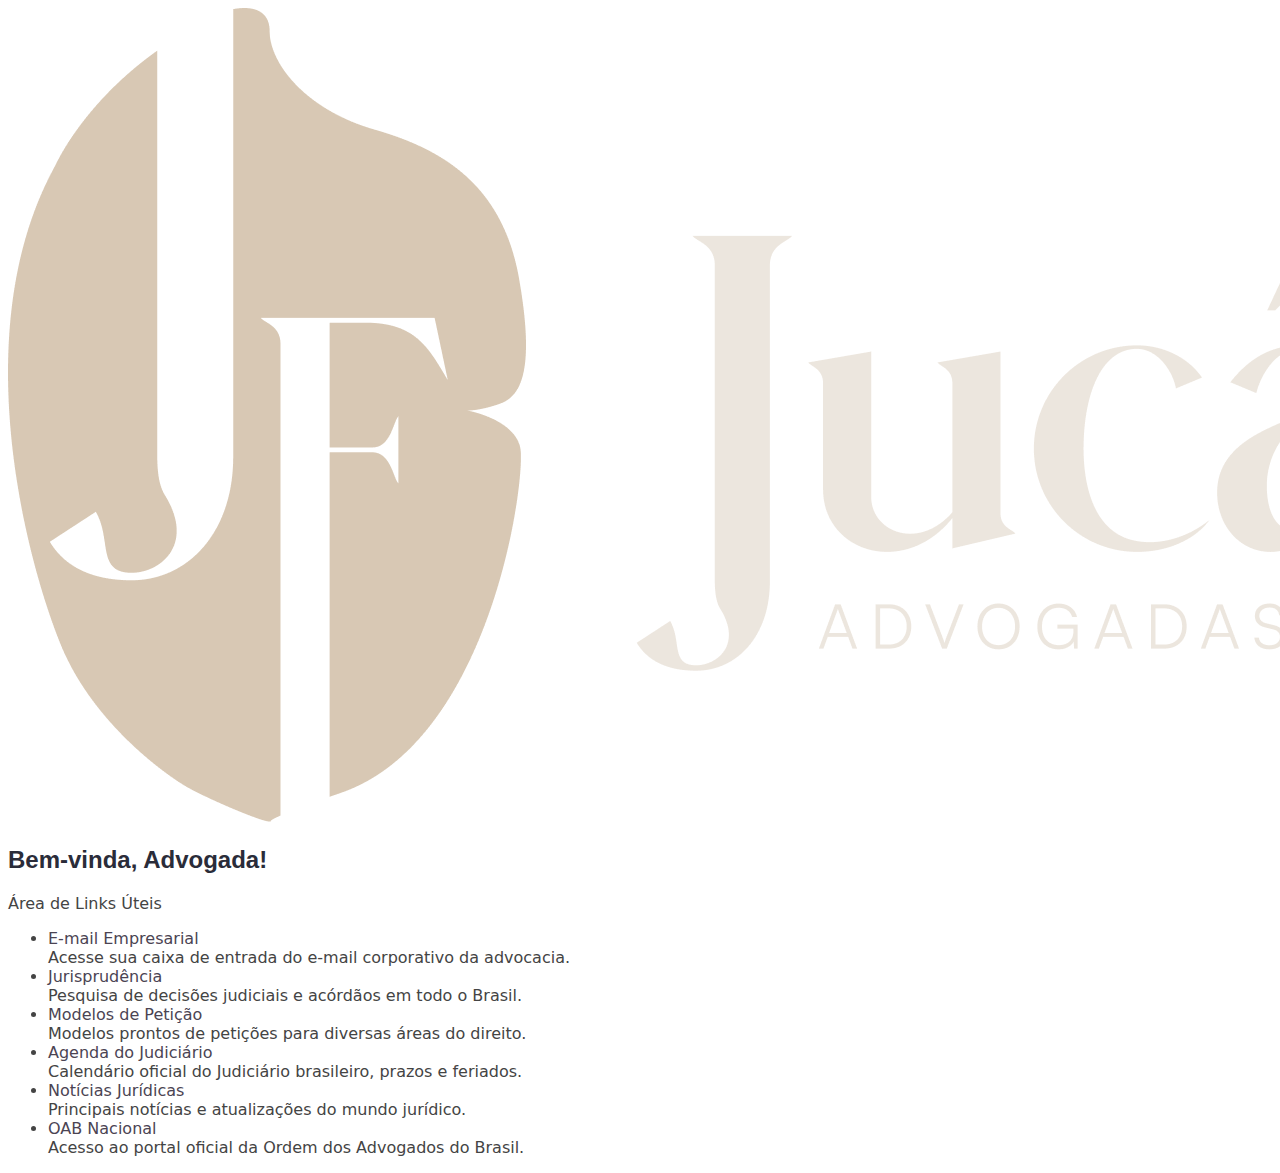
<file: links-uteis.html>
<!DOCTYPE html>
<html lang="pt-br">
<head>
  <meta charset="UTF-8">
  <meta name="viewport" content="width=device-width, initial-scale=1.0">
  <title>Links Úteis</title>
  <link href="assets/css/style.css" rel="stylesheet">
</head>
<body class="links-uteis-page">
  <img src="assets/img/LogoH2.png" alt="Logo Jucá Flexa" class="logo-adv">
  <div class="area-container">
    <h2>Bem-vinda, Advogada!</h2>
    <div class="subtitle">Área de Links Úteis</div>
    <ul>
      <li>
        <a href="https://mail.hostinger.com/?_task=mail&_mbox=INBOX" target="_blank">E-mail Empresarial</a>
        <div class="desc">Acesse sua caixa de entrada do e-mail corporativo da advocacia.</div>
      </li>
      <li>
        <a href="https://www.jusbrasil.com.br/jurisprudencia/" target="_blank">Jurisprudência</a>
        <div class="desc">Pesquisa de decisões judiciais e acórdãos em todo o Brasil.</div>
      </li>
      <li>
        <a href="https://www.modelosdepeticao.com.br/" target="_blank">Modelos de Petição</a>
        <div class="desc">Modelos prontos de petições para diversas áreas do direito.</div>
      </li>
      <li>
        <a href="https://www.cnj.jus.br/pesquisas-judiciarias/agenda-do-judiciario/" target="_blank">Agenda do Judiciário</a>
        <div class="desc">Calendário oficial do Judiciário brasileiro, prazos e feriados.</div>
      </li>
      <li>
        <a href="https://www.conjur.com.br/" target="_blank">Notícias Jurídicas</a>
        <div class="desc">Principais notícias e atualizações do mundo jurídico.</div>
      </li>
      <li>
        <a href="https://www.oab.org.br/" target="_blank">OAB Nacional</a>
        <div class="desc">Acesso ao portal oficial da Ordem dos Advogados do Brasil.</div>
      </li>
    </ul>
  </div>
</body>
</html>
</file>
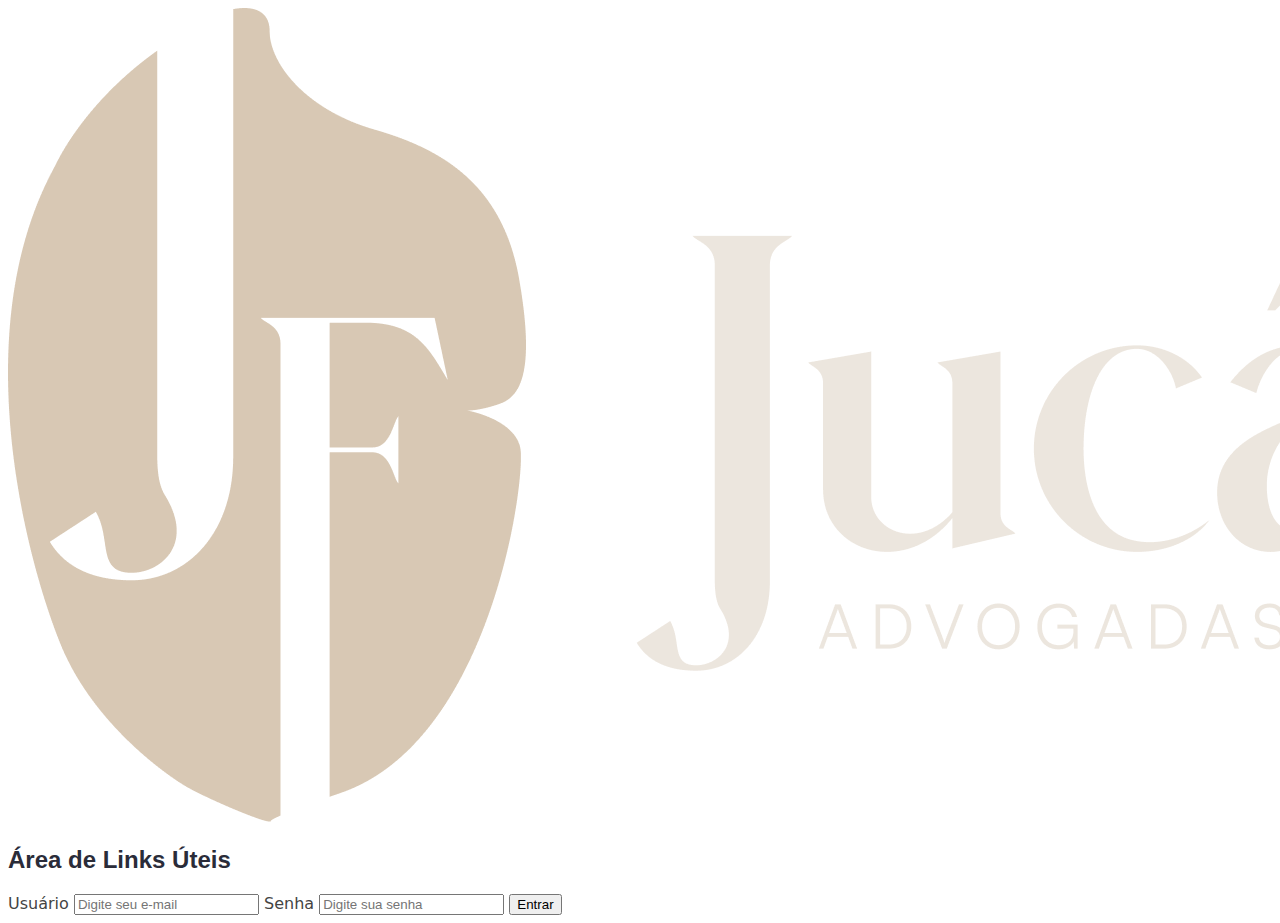
<file: login.html>
<!DOCTYPE html>
<html lang="pt-br">
<head>
  <meta charset="UTF-8">
  <meta name="viewport" content="width=device-width, initial-scale=1.0">
  <title>Área Restrita - Login</title>
  <link href="assets/css/style.css" rel="stylesheet">
  <script data-memberstack-app="app_cmcgufcsk008w0wua118j3esa" src="https://static.memberstack.com/scripts/v1/memberstack.js" type="text/javascript"></script>
</head>
<body>
  <img src="assets/img/LogoH2.png" alt="Logo Jucá Flexa" class="login-logo">
  <div class="login-container">
    <h2>Área de Links Úteis</h2>
    <!-- <div class="subtitle"></div> -->
    <form data-ms-member="login">
      <label for="ms-email">Usuário</label>
      <input type="email" id="ms-email" data-ms-member="email" placeholder="Digite seu e-mail" required>
      <label for="ms-password">Senha</label>
      <input type="password" id="ms-password" data-ms-member="password" placeholder="Digite sua senha" required>
      <button data-ms-member="submit">Entrar</button>
    </form>
  </div>
</body>
</html>
</file>
<file: assets/css/style.css>
:root {
  --default-font: "Roboto",  system-ui, -apple-system, "Segoe UI", Roboto, "Helvetica Neue", Arial, "Noto Sans", "Liberation Sans", sans-serif, "Apple Color Emoji", "Segoe UI Emoji", "Segoe UI Symbol", "Noto Color Emoji";
  --heading-font: "Raleway",  sans-serif;
  --nav-font: "Poppins",  sans-serif;
}

:root { 
  --background-color: #ffffff; 
  --default-color: #444444; 
  --heading-color: #2a2c39; 
  --accent-color: #4B4453; 
  --surface-color: #ffffff; 
  --contrast-color: #ffffff; 
}

:root {
  --nav-background-color: #511C25;
  --nav-color: #ffffff;  
  --nav-hover-color: #4B4453; 
  --nav-mobile-background-color: #ffffff; 
  --nav-dropdown-background-color: #ffffff; 
  --nav-dropdown-color: #060606;
  --nav-dropdown-hover-color: #ef033a; 
}

.light-background {
  --background-color: #f9f9f9;
  --surface-color: #ffffff;
}

.dark-background {
  --background-color: #511C25;
  --default-color: #ffffff;
  --heading-color: #ffffff;
  --surface-color: #404356;
  --contrast-color: #ffffff;
}


:root {
  scroll-behavior: smooth;
}

/*====== Estilização Geral & Classes Compartilhadas ======*/
body {
  color: var(--default-color);
  background-color: var(--background-color);
  font-family: var(--default-font);
}

a {
  color: var(--accent-color);
  text-decoration: none;
  transition: 0.3s;
}

a:hover {
  color: color-mix(in srgb, var(--accent-color), transparent 25%);
  text-decoration: none;
}

h1,
h2,
h3,
h4,
h5,
h6 {
  color: var(--heading-color);
  font-family: var(--heading-font);
}

/*====== Global Header ======*/
.header {
  --background-color: rgba(81, 28, 37, 0.);
  --heading-color: #ffffff;
  color: var(--default-color);
  background-color: var(--background-color);
  padding: 10px 0;
  transition: all 0.5s;
  z-index: 997;
}

.header .logo {
  display: flex;
  align-items: center;
}

.header .logo .sitename,
.header .logo p {
  margin: 0;
}

.header .logo .sitename {
  font-size: 20px;
  font-weight: 500;
  color: var(--heading-color);
}

.header .logo p {
  font-size: 12px;
  color: var(--heading-color);
}

.header .logo .text-container {
  display: flex;
  flex-direction: column;
  margin-left: 1px;   
}

.header .logo img {
  max-height: 65px;
  margin-right: 2px;
}

.header .logo h1 {
  font-size: 30px;
  margin: 0;
  font-weight: 700;
  color: var(--heading-color);
}

.scrolled .header {
  box-shadow: 0px 0 18px rgba(81, 28, 37, 0.8);
}

/*====== Global Header on Scroll ======*/
.scrolled .header {
  --background-color: rgba(81, 28, 37, 0.8);
}

/*====== Global Footer =======*/
.footer {
  color: var(--default-color);
  background-color: var(--background-color);
  font-size: 14px;
  position: relative;
  padding: 50px 0 20px;
}

.footer .footer-top {
  padding-bottom: 30px;
}

.footer h4 {
  font-size: 18px;
  font-weight: bold;
  position: relative;
  padding-bottom: 12px;
  margin-bottom: 20px;
  color: #ffffff; /* Títulos em branco */
}

.footer .footer-about .sitename {
  font-size: 18px;
  font-weight: 700;
  font-family: var(--heading-font);
  color: var(--heading-color);
  justify-content: flex-start; 
}

.footer .footer-about {
  display: flex;
  flex-direction: column;
  align-items: flex-start;
}


.footer .footer-about .footer-logo {
  max-width: 50px; 
  margin-right: 5px;
  margin-left: -10px;
}

.footer .footer-about .text-container {
  display: flex;
  flex-direction: column;
  align-items: flex-start;
  margin-left: -5px;
  margin-top: 10px;
}

.footer .footer-about .subtitle {
  color: #ffffff;
  margin-top: -5px;
  font-size: 11px;
  line-height: 1.2;
}

.footer .footer-contact {
  margin-top: -10px; 
  padding-top: 0;
}

.footer .footer-contact i {
  margin-right: 8px;
  color: var(--nav-color);
}

.footer .footer-contact p {
  margin:   0;
  margin-top: 5px;
  font-size: 13px;
  display: flex;
  align-items: center;
}

.footer .footer-links ul {
  list-style: none;
  padding: 0;
  margin: 0;
}

.footer .footer-links ul li {
  padding: 8px 0;
  display: flex;
  align-items: center;
}

.footer .footer-links ul i {
  margin-right: 8px;
  font-size: 12px;
  color: var(--accent-color);
}

.footer .footer-links ul a {
  color: color-mix(in srgb, var(--default-color), transparent 20%);
  transition: 0.3s;
}

.footer .footer-links ul a:hover {
  color: var(--accent-color);
}

.footer .footer-social p {
  margin-bottom: 15px;
}

.footer .social-links {
  display: flex;
  justify-content: flex-start;
}

.footer .social-links a {
  display: flex;
  align-items: center;
  justify-content: center;
  width: 36px;
  height: 36px;
  border-radius: 50%;
  border: 1px solid color-mix(in srgb, var(--default-color), transparent 50%);
  font-size: 16px;
  color: color-mix(in srgb, var(--default-color), transparent 20%);
  margin-right: 10px;
  transition: 0.3s;
}

.footer .social-links a:hover {
  color: var(--accent-color);
  border-color: var(--accent-color);
}

.footer .copyright {
  padding-top: 25px;
  border-top: 1px solid color-mix(in srgb, var(--default-color), transparent 90%);
}

.footer .copyright p {
  margin-bottom: 0;
  font-size: 13px;
}

/*====== Preloader ======*/
#preloader {
  position: fixed;
  inset: 0;
  z-index: 9999;
  overflow: hidden;
  background-color: var(--background-color);
  transition: all 0.6s ease-out;
  width: 100%;
  height: 100vh;
}

#preloader:before,
#preloader:after {
  content: "";
  position: absolute;
  border: 4px solid var(--accent-color);
  border-radius: 50%;
  animation: animate-preloader 2s cubic-bezier(0, 0.2, 0.8, 1) infinite;
}

#preloader:after {
  animation-delay: -0.5s;
}

@keyframes animate-preloader {
  0% {
    width: 10px;
    height: 10px;
    top: calc(50% - 5px);
    left: calc(50% - 5px);
    opacity: 1;
  }

  100% {
    width: 72px;
    height: 72px;
    top: calc(50% - 36px);
    left: calc(50% - 36px);
    opacity: 0;
  }
}

/*====== Scroll Top Button ======*/
.scroll-top {
  position: fixed;
  visibility: hidden;
  opacity: 0;
  right: 15px;
  bottom: -15px;
  z-index: 99999;
  background-color: var(--accent-color);
  width: 44px;
  height: 44px;
  border-radius: 50px;
  transition: all 0.4s;
}

.scroll-top i {
  font-size: 24px;
  color: var(--contrast-color);
  line-height: 0;
}

.scroll-top:hover {
  background-color: color-mix(in srgb, var(--accent-color), transparent 20%);
  color: var(--contrast-color);
}

.scroll-top.active {
  visibility: visible;
  opacity: 1;
  bottom: 15px;
}


/*====== Global Page Titles & Breadcrumbs ======*/
.page-title {
  color: var(--default-color);
  background-color: var(--background-color);
  background-size: cover;
  background-position: center;
  background-repeat: no-repeat;
  padding: 140px 0 80px 0;
  text-align: center;
  position: relative;
}

.page-title:before {
  content: "";
  background-color: color-mix(in srgb, var(--background-color), transparent 50%);
  position: absolute;
  inset: 0;
}

.page-title h1 {
  font-size: 42px;
  font-weight: 700;
  margin-bottom: 10px;
}

.page-title .breadcrumbs ol {
  display: flex;
  flex-wrap: wrap;
  list-style: none;
  justify-content: center;
  padding: 0;
  margin: 0;
  font-size: 16px;
  font-weight: 400;
}

.page-title .breadcrumbs ol li+li {
  padding-left: 10px;
}

.page-title .breadcrumbs ol li+li::before {
  content: "/";
  display: inline-block;
  padding-right: 10px;
  color: color-mix(in srgb, var(--default-color), transparent 50%);
}

/*====== Global Sections ======*/

.section {
  color: var(--default-color);
  background-color: var(--background-color);
  padding: 60px 0;
  scroll-margin-top: 77px;
  overflow: clip;
}

section {
  color: var(--default-color);
  background-color: var(--background-color);
  /* padding: 10px 0;  */
  scroll-margin-top: 77px;
  overflow: clip;
}


/*====== Global Section Titles ======*/
.section-title {
  padding-bottom: 60px;
  position: relative;
}

.section-title h2 {
  font-size: 14px;
  font-weight: 500;
  padding: 0;
  line-height: 1px;
  margin: 0;
  letter-spacing: 1.5px;
  text-transform: uppercase;
  color: color-mix(in srgb, var(--default-color), transparent 50%);
  position: relative;
}

.section-title h2::after {
  content: "";
  width: 120px;
  height: 1px;
  display: inline-block;
  background: var(--accent-color);
  margin: 4px 10px;
}

.section-title p {
  color: var(--heading-color);
  margin: 0;
  font-size: 28px;
  font-weight: 700;
  text-transform: uppercase;
  font-family: var(--heading-font);
}

/*====== Hero Section ======*/
.hero {
  width: 100%;
  overflow: hidden;
  position: relative;
  background: linear-gradient(0deg, var(--background-color) 0%, color-mix(in srgb, var(--background-color) 90%, white 10%) 100%);
  padding: 0;
  display: flex;
  flex-direction: column;
  justify-content: end;
  align-items: center;
}

.hero .carousel-container {
  display: flex;
  justify-content: center;
  align-items: center;
  flex-direction: column;
  text-align: center;
  position: relative;
  min-height: 100vh;
  padding-top: 60px;
}

.carousel-item {
  background-size: cover;
  background-position: center;
  min-height: 75vh;
  width: 120%;
  left: -10%;
}

.hero h2 {
  margin-bottom: 30px;
  font-size: 48px;
  font-weight: 500;
}

.hero h2 span {
  text-decoration: none;
}

.hero p {
  max-width: 80%;
  animation-delay: 0.4s;
  margin: 0 auto 30px auto;
}

.hero .carousel-control-prev,
.hero .carousel-control-next {
  width: 10%;
}

.hero .carousel-control-next-icon,
.hero .carousel-control-prev-icon {
  background: none;
  font-size: 48px;
  line-height: 1;
  width: auto;
  height: auto;
}

.hero .btn-get-started {
  font-weight: 500;
  font-size: 14px;
  letter-spacing: 1px;
  display: inline-block;
  padding: 12px 32px;
  border-radius: 50px;
  transition: 0.5s;
  line-height: 1;
  margin: 10px;
  animation-delay: 0.8s;
  color: var(--default-color);
  border: 2px solid var(--nav-background-color);
}

.hero .btn-get-started:hover {
  background: var(--nav-background-color);
  color: var(--contrast-color);
  text-decoration: none;
}

.hero .hero-waves {
  display: block;
  width: 100%;
  height: 80px;
  display: block;
  bottom: -5px;
  position: absolute;
  width: 100%;
  height: 30px;
  left: 0;
  z-index: 1; /* Garante que fique acima da imagem */
  fill: var(--default-color);
  opacity: 0.4;
  animation: move-forever2 8s ;
  animation-delay: -2s;
}

.hero .wave1 use {
  animation: move-forever1 10s linear infinite;
  animation-delay: -2s;
  fill: var(--default-color);
  opacity: 0.6;
}

.hero .wave2 use {
  animation: move-forever2 8s linear infinite;
  animation-delay: -2s;
  fill: var(--default-color);
  opacity: 0.4;
}

.hero .wave3 use {
  animation: move-forever3 6s linear infinite;
  animation-delay: -2s;
  fill: var(--default-color);
}

@keyframes move-forever1 {
  0% {
    transform: translate(85px, 0%);
  }

  100% {
    transform: translate(-90px, 0%);
  }
}

@keyframes move-forever2 {
  0% {
    transform: translate(-90px, 0%);
  }

  100% {
    transform: translate(85px, 0%);
  }
}

@keyframes move-forever3 {
  0% {
    transform: translate(-90px, 0%);
  }

  100% {
    transform: translate(85px, 0%);
  }
}

/*====== About Section ======*/
.about ul {
  list-style: none;
  padding: 0;
}

.about ul li {
  padding-bottom: 5px;
  display: flex;
  align-items: center;
}

.about ul i {
  font-size: 20px;
  padding-right: 4px;
  color: var(--accent-color);
}

.about .read-more {
  background: var(--accent-color);
  color: var(--contrast-color);
  font-family: var(--heading-font);
  font-weight: 500;
  font-size: 16px;
  letter-spacing: 1px;
  padding: 10px 28px;
  border-radius: 5px;
  transition: 0.3s;
  display: inline-flex;
  align-items: center;
  justify-content: center;
}

.about .read-more i {
  font-size: 18px;
  margin-left: 5px;
  line-height: 0;
  transition: 0.3s;
}

.about .read-more:hover {
  background:  var(--nav-background-color);
}

.about .read-more:hover i {
  transform: translate(5px, 0);
}

/*====== Features Section ======*/
.features .nav-tabs {
  border: 0;
}

.features .nav-link {
  background-color: var(--surfa--ce-color);
  color: var(--heading-color);
  border: 1px solid color-mix(in srgb, var(--default-color), transparent 85%);
  padding: 15px 20px;
  transition: 0.3s;
  border-radius: 0;
  display: flex;
  align-items: center;
  justify-content: center;
  cursor: pointer;
  height: 100%;
}

.features .nav-link i {
  padding-right: 15px;
  font-size: 48px;
}

.features .nav-link h4 {
  font-size: 18px;
  font-weight: 600;
  margin: 0;
}

.features .nav-link:hover {
  color: var(--accent-color);
  border-color: var(--accent-color);
}

.features .nav-link.active {
  background: var(--nav-background-color);
  color: var(--contrast-color);
  border-color: var(--accent-color);
}

.features .nav-link.active h4 {
  color: var(--contrast-color);
}


.features .tab-content {
  margin-top: 30px;
}

.features .tab-pane h3 {
  color: var(--heading-color);
  font-weight: 700;
  font-size: 26px;
}

.features .tab-pane ul {
  list-style: none;
  padding: 0;
}

.features .tab-pane ul li {
  padding-bottom: 10px;
}

.features .tab-pane ul i {
  font-size: 20px;
  padding-right: 4px;
  color: var(--accent-color);
}

.features .tab-pane p:last-child {
  margin-bottom: 0;
}

/*====== Call To Action Section ======*/
.call-to-action {
  padding: 80px 0;
  position: relative;
  clip-path: inset(0);
}

.call-to-action .container {
  position: relative;
  z-index: 3;
}

.call-to-action h3 {
  color: var(--default-color);
  font-size: 28px;
  font-weight: 700;
}

.call-to-action p {
  color: var(--default-color);
}

.call-to-action .cta-btn {
  font-family: var(--heading-font);
  font-weight: 500;
  font-size: 16px;
  letter-spacing: 1px;
  display: inline-block;
  padding: 12px 40px;
  border-radius: 50px;
  transition: 0.5s;
  margin: 10px;
  background: var(--accent-color);
  color: var(--contrast-color);
}

.call-to-action .cta-btn:hover {
  background: color-mix(in srgb, var(--accent-color) 90%, white 15%);
}

/*====== Services Section ======*/
.services .service-item {
  background-color: var(--surface-color);
  box-shadow: 0 5px 30px 0 rgba(0, 0, 0, 0.1);
  padding: 60px 30px 60px 70px;
  transition: all ease-in-out 0.3s;
  border-radius: 18px;
  height: 100%;
  position: relative;
  overflow: hidden;
}

.services .service-item:hover {
  box-shadow: 0 10px 20px rgba(0, 0, 0, 0.2);
  transform: translateY(-5px);
}

.services .service-item .icon {
  position: absolute;
  left: -20px;
  top: calc(50% - 30px);
}

.services .service-item .icon i {
  font-size: 64px;
  line-height: 1;
  transition: 0.5s;
}

.services .service-item h3 {
  font-weight: 700;
  margin: 10px 0 15px 0;
  font-size: 22px;
  transition: ease-in-out 0.3s;
}

.services .service-item p {
  line-height: 24px;
  font-size: 14px;
  margin-bottom: 0;
}


/*====== Portfolio Section ======*/
.portfolio .portfolio-filters {
  padding: 0;
  margin: 0 auto 20px auto;
  list-style: none;
  text-align: center;
}

.portfolio .portfolio-filters li {
  cursor: pointer;
  display: inline-block;
  padding: 8px 20px 10px 20px;
  margin: 0;
  font-size: 15px;
  font-weight: 500;
  line-height: 1;
  margin-bottom: 5px;
  border-radius: 50px;
  transition: all 0.3s ease-in-out;
  font-family: var(--heading-font);
}

.portfolio .portfolio-filters li:hover,
.portfolio .portfolio-filters li.filter-active {
  color: var(--contrast-color);
  background-color: var(--accent-color);
}

.portfolio .portfolio-filters li:first-child {
  margin-left: 0;
}

.portfolio .portfolio-filters li:last-child {
  margin-right: 0;
}


.portfolio .portfolio-item {
  position: relative;
  overflow: hidden;
}

.portfolio .portfolio-item .portfolio-info {
  opacity: 0;
  position: absolute;
  left: 12px;
  right: 12px;
  bottom: -100%;
  z-index: 3;
  transition: all ease-in-out 0.5s;
  background: color-mix(in srgb, var(--surface-color), transparent 10%);
  padding: 15px;
}

.portfolio .portfolio-item .portfolio-info h4 {
  font-size: 18px;
  font-weight: 600;
  padding-right: 50px;
}

.portfolio .portfolio-item .portfolio-info p {
  color: color-mix(in srgb, var(--default-color), transparent 30%);
  font-size: 14px;
  margin-bottom: 0;
  padding-right: 50px;
}

.portfolio .portfolio-item .portfolio-info .preview-link,
.portfolio .portfolio-item .portfolio-info .details-link {
  position: absolute;
  right: 50px;
  font-size: 24px;
  top: calc(50% - 14px);
  color: color-mix(in srgb, var(--default-color), transparent 30%);
  transition: 0.3s;
  line-height: 0;
}

.portfolio .portfolio-item .portfolio-info .preview-link:hover,
.portfolio .portfolio-item .portfolio-info .details-link:hover {
  color: var(--accent-color);
}

.portfolio .portfolio-item .portfolio-info .details-link {
  right: 14px;
  font-size: 28px;
}

.portfolio .portfolio-item:hover .portfolio-info {
  opacity: 1;
  bottom: 0;
}

/*====== Testimonials Section ======*/
.testimonials .testimonial-item {
  background-color: var(--surface-color);
  box-shadow: 0px 2px 15px rgba(0, 0, 0, 0.1);
  box-sizing: content-box;
  padding: 30px;
  margin: 30px 15px;
  position: relative;
  height: 100%;
}

.testimonials .testimonial-item .testimonial-img {
  width: 90px;
  border-radius: 50px;
  margin-right: 15px;
}

.testimonials .testimonial-item h3 {
  font-size: 18px;
  font-weight: bold;
  margin: 10px 0 5px 0;
}

.testimonials .testimonial-item h4 {
  font-size: 14px;
  color: color-mix(in srgb, var(--default-color), transparent 40%);
  margin: 0;
}

.testimonials .testimonial-item .stars {
  margin: 10px 0;
}

.testimonials .testimonial-item .stars i {
  color: #ffc107;
  margin: 0 1px;
}

.testimonials .testimonial-item .quote-icon-left,
.testimonials .testimonial-item .quote-icon-right {
  color: color-mix(in srgb, var(--accent-color), transparent 50%);
  font-size: 26px;
  line-height: 0;
}

.testimonials .testimonial-item .quote-icon-left {
  display: inline-block;
  left: -5px;
  position: relative;
}

.testimonials .testimonial-item .quote-icon-right {
  display: inline-block;
  right: -5px;
  position: relative;
  top: 10px;
  transform: scale(-1, -1);
}

.testimonials .testimonial-item p {
  font-style: italic;
  margin: 15px auto 15px auto;
}

.testimonials .swiper-wrapper {
  height: auto;
}

.testimonials .swiper-pagination {
  margin-top: 20px;
  position: relative;
}

.testimonials .swiper-pagination .swiper-pagination-bullet {
  width: 12px;
  height: 12px;
  background-color: color-mix(in srgb, var(--default-color), transparent 85%);
  opacity: 1;
}

.testimonials .swiper-pagination .swiper-pagination-bullet-active {
  background-color: var(--accent-color);
}



/*====== Pricing Section ======*/
.pricing .pricing-item {
  background-color: var(--surface-color);
  box-shadow: 0px 0px 4px rgba(0, 0, 0, 0.1);
  padding: 20px;
  text-align: center;
  border-radius: 5px;
  position: relative;
  overflow: hidden;
}

.pricing .pricing-item h3 {
  font-weight: 400;
  margin: -20px -20px 20px -20px;
  padding: 20px 15px;
  font-size: 16px;
  font-weight: 600;
  color: color-mix(in srgb, var(--default-color), transparent 20%);
  background: color-mix(in srgb, var(--default-color), transparent 95%);
}

.pricing .pricing-item h4 {
  font-size: 36px;
  font-weight: 600;
  font-family: var(--heading-font);
}

.pricing .pricing-item h4 sup {
  font-size: 20px;
  top: -15px;
  left: -3px;
}

.pricing .pricing-item h4 span {
  color: color-mix(in srgb, var(--default-color), transparent 40%);
  font-size: 16px;
  font-weight: 300;
}

.pricing .pricing-item ul {
  padding: 15px 0;
  list-style: none;
  text-align: center;
  line-height: 20px;
  font-size: 14px;
}

.pricing .pricing-item ul li {
  padding-bottom: 16px;
}

.pricing .pricing-item ul i {
  color: var(--accent-color);
  font-size: 18px;
  padding-right: 4px;
}

.pricing .pricing-item ul .na {
  color: color-mix(in srgb, var(--default-color), transparent 40%);
  text-decoration: line-through;
}

.pricing .btn-wrap {
  background: color-mix(in srgb, var(--default-color), transparent 95%);
  margin: 0 -20px -20px -20px;
  padding: 20px 15px;
  text-align: center;
}

.pricing .btn-buy {
  background: var(--accent-color);
  color: var(--contrast-color);
  display: inline-block;
  padding: 8px 35px 10px 35px;
  border-radius: 4px;
  transition: none;
  font-size: 14px;
  font-weight: 400;
  font-family: var(--heading-font);
  font-weight: 600;
  transition: 0.3s;
}

.pricing .btn-buy:hover {
  background: color-mix(in srgb, var(--accent-color), transparent 20%);
}

.pricing .featured h3 {
  background: var(--accent-color);
  color: var(--contrast-color);
}

.pricing .advanced {
  background: var(--accent-color);
  color: var(--contrast-color);
  width: 200px;
  position: absolute;
  top: 18px;
  right: -68px;
  transform: rotate(45deg);
  z-index: 1;
  font-size: 14px;
  padding: 1px 0 3px 0;
}

/*====== Faq Section ======*/
.faq .content-subtitle {
  font-size: 15px;
  margin-bottom: 10px;
  display: block;
  color: var(--default-color);
}

.faq .content-title {
  color: var(--heading-color);
  font-size: 22px;
  margin-bottom: 30px;
}

.faq p {
  line-height: 1.7;
  color: var(--default-color);
}

.faq .custom-accordion .accordion-item {
  background-color: var(--surface-color);
  margin-bottom: 0px;
  position: relative;
  border-radius: 0px;
  overflow: hidden;
}

.faq .custom-accordion .accordion-item .btn-link {
  display: block;
  width: 100%;
  padding: 15px 0;
  text-decoration: none;
  text-align: left;
  color: var(--default-color);
  border: none;
  padding-left: 40px;
  border-radius: 0;
  position: relative;
  background-color: color-mix(in srgb, var(--default-color), transparent 94%);
}

.faq .custom-accordion .accordion-item .btn-link:before {
  content: "\f282";
  display: inline-block;
  font-family: "bootstrap-icons" !important;
  font-style: normal;
  font-weight: normal !important;
  font-variant: normal;
  text-transform: none;
  line-height: 1;
  vertical-align: -0.125em;
  -webkit-font-smoothing: antialiased;
  position: absolute;
  top: 50%;
  transform: translateY(-50%);
  left: 15px;
}

.faq .custom-accordion .accordion-item .btn-link[aria-expanded=true] {
  color: var(--accent-color);
}

.faq .custom-accordion .accordion-item .btn-link[aria-expanded=true]:before {
  font-family: "bootstrap-icons" !important;
  content: "\f286";
  position: absolute;
  color: var(--accent-color);
  top: 50%;
  transform: translateY(-50%);
}

.faq .custom-accordion .accordion-item .accordion-body {
  padding: 20px 20px 20px 20px;
  color: var(--default-color);
}

/*====== Team Section ======*/
.team .team-member {
  background-color: var(--surface-color);
  overflow: hidden;
  border-radius: 5px;
  box-shadow: 0px 2px 15px rgba(0, 0, 0, 0.1);
  height: 100%;
  transition: all ease-in-out 0.3s; /* Adiciona transição suave */
}

.team .team-member .member-img {
  position: relative;
  overflow: hidden;
}

.team .team-member .social {
  position: absolute;
  left: 0;
  bottom: 30px;
  right: 0;
  opacity: 0;
  transition: ease-in-out 0.3s;
  text-align: center;
}

.team .team-member .social a {
  background: color-mix(in srgb, var(--contrast-color), transparent 25%);
  color: color-mix(in srgb, var(--default-color), transparent 20%);
  margin: 0 3px;
  border-radius: 4px;
  width: 36px;
  height: 36px;
  transition: ease-in-out 0.3s;
  display: inline-flex;
  justify-content: center;
  align-items: center;
}

.team .team-member .social a:hover {
  color: var(--contrast-color);
  background: var(--accent-color);
}

.team .team-member .social i {
  font-size: 18px;
  line-height: 0;
}

.team .team-member .member-info {
  padding: 25px 15px;
}

.team .team-member .member-info h4 {
  font-weight: 700;
  margin-bottom: 5px;
  font-size: 18px;
  transition: ease-in-out 0.3s; /* Adiciona transição suave para o título */
}

.team .team-member .member-info span {
  display: block;
  font-size: 13px;
  font-weight: 400;
  color: color-mix(in srgb, var(--default-color), transparent 40%);
}

.team .team-member:hover {
  transform: translateY(-10px); /* Move o item para cima */
  box-shadow: 0 10px 20px rgba(0, 0, 0, 0.2); /* Aumenta a sombra para dar sensação de elevação */
}

.team .team-member:hover .member-info h4 {
  color: var(--accent-color); /* Muda a cor do título */
}

.team .team-member:hover .social {
  opacity: 1;
  bottom: 15px;
}

/*======= Recent Posts Section ======*/
.recent-posts article {
  background: var(--surface-color);
  box-shadow: 0 4px 16px rgba(0, 0, 0, 0.1);
  padding: 30px;
  height: 100%;
  border-radius: 10px;
  overflow: hidden;
}

.recent-posts .post-img {
  max-height: 240px;
  margin: -30px -30px 15px -30px;
  overflow: hidden;
}

.recent-posts .post-category {
  font-size: 16px;
  color: color-mix(in srgb, var(--default-color), transparent 50%);
  margin-bottom: 10px;
}

.recent-posts .title {
  font-size: 20px;
  font-weight: 700;
  padding: 0;
  margin: 0 0 20px 0;
}

.recent-posts .title a {
  color: var(--heading-color);
  transition: 0.3s;
}

.recent-posts .title a:hover {
  color: var(--accent-color);
}

.recent-posts .post-author-img {
  width: 50px;
  border-radius: 50%;
  margin-right: 15px;
}

.recent-posts .post-author {
  font-weight: 600;
  margin-bottom: 5px;
}

.recent-posts .post-date {
  font-size: 14px;
  color: color-mix(in srgb, var(--default-color), transparent 50%);
  margin-bottom: 0;
}

/*====== Contact Section ======*/
.contact .info-item+.info-item {
  margin-top: 40px;
}

.contact .info-item i {
  color: var(--accent-color);
  background: color-mix(in srgb, var(--accent-color), transparent 92%);
  font-size: 20px;
  width: 44px;
  height: 44px;
  display: flex;
  justify-content: center;
  align-items: center;
  border-radius: 50px;
  transition: all 0.3s ease-in-out;
  margin-right: 15px;
}

.contact .info-item h3 {
  padding: 0;
  font-size: 18px;
  font-weight: 700;
  margin-bottom: 5px;
}

.contact .info-item p {
  padding: 0;
  margin-bottom: 0;
  font-size: 14px;
}

.contact .info-item:hover i {
  background: var(--accent-color);
  color: var(--contrast-color);
}

.contact .php-email-form {
  height: 100%;
}

.contact .php-email-form input[type=text],
.contact .php-email-form input[type=email],
.contact .php-email-form textarea {
  font-size: 14px;
  padding: 10px 15px;
  box-shadow: none;
  border-radius: 0;
  color: var(--default-color);
  background-color: color-mix(in srgb, var(--background-color), transparent 50%);
  border-color: color-mix(in srgb, var(--default-color), transparent 80%);
}

.contact .php-email-form input[type=text]:focus,
.contact .php-email-form input[type=email]:focus,
.contact .php-email-form textarea:focus {
  border-color: var(--accent-color);
}

.contact .php-email-form input[type=text]::placeholder,
.contact .php-email-form input[type=email]::placeholder,
.contact .php-email-form textarea::placeholder {
  color: color-mix(in srgb, var(--default-color), transparent 70%);
}

.contact .php-email-form button[type=submit] {
  color: var(--contrast-color);
  background: var(--accent-color);
  border: 0;
  padding: 10px 30px;
  transition: 0.4s;
  border-radius: 50px;
}

.contact .php-email-form button[type=submit]:hover {
  background: color-mix(in srgb, var(--accent-color), transparent 25%);
}

/*====== Portfolio Details Section ======*/
.portfolio-details .portfolio-details-slider img {
  width: 100%;
}

.portfolio-details .swiper-wrapper {
  height: auto;
}

.portfolio-details .swiper-button-prev,
.portfolio-details .swiper-button-next {
  width: 48px;
  height: 48px;
}

.portfolio-details .swiper-button-prev:after,
.portfolio-details .swiper-button-next:after {
  color: rgba(255, 255, 255, 0.8);
  background-color: rgba(0, 0, 0, 0.15);
  font-size: 24px;
  border-radius: 50%;
  width: 48px;
  height: 48px;
  display: flex;
  align-items: center;
  justify-content: center;
  transition: 0.3s;
}

.portfolio-details .swiper-button-prev:hover:after,
.portfolio-details .swiper-button-next:hover:after {
  background-color: rgba(0, 0, 0, 0.3);
}

.portfolio-details .swiper-pagination {
  margin-top: 20px;
  position: relative;
}

.portfolio-details .swiper-pagination .swiper-pagination-bullet {
  width: 10px;
  height: 10px;
  background-color: color-mix(in srgb, var(--default-color), transparent 85%);
  opacity: 1;
}

.portfolio-details .swiper-pagination .swiper-pagination-bullet-active {
  background-color: var(--accent-color);
}

.portfolio-details .portfolio-info h3 {
  font-size: 22px;
  font-weight: 700;
  margin-bottom: 20px;
  padding-bottom: 20px;
  position: relative;
}

.portfolio-details .portfolio-info h3:after {
  content: "";
  position: absolute;
  display: block;
  width: 50px;
  height: 3px;
  background: var(--accent-color);
  left: 0;
  bottom: 0;
}

.portfolio-details .portfolio-info ul {
  list-style: none;
  padding: 0;
  font-size: 15px;
}

.portfolio-details .portfolio-info ul li {
  display: flex;
  flex-direction: column;
  padding-bottom: 15px;
}

.portfolio-details .portfolio-info ul strong {
  text-transform: uppercase;
  font-weight: 400;
  color: color-mix(in srgb, var(--default-color), transparent 50%);
  font-size: 14px;
}

.portfolio-details .portfolio-info .btn-visit {
  padding: 8px 40px;
  background: var(--accent-color);
  color: var(--contrast-color);
  border-radius: 50px;
  transition: 0.3s;
}

.portfolio-details .portfolio-info .btn-visit:hover {
  background: color-mix(in srgb, var(--accent-color), transparent 20%);
}

.portfolio-details .portfolio-description h2 {
  font-size: 26px;
  font-weight: 700;
  margin-bottom: 20px;
}

.portfolio-details .portfolio-description p {
  padding: 0;
}

.portfolio-details .portfolio-description .testimonial-item {
  padding: 30px 30px 0 30px;
  position: relative;
  background: color-mix(in srgb, var(--default-color), transparent 97%);
  margin-bottom: 50px;
}

.portfolio-details .portfolio-description .testimonial-item .testimonial-img {
  width: 90px;
  border-radius: 50px;
  border: 6px solid var(--background-color);
  float: left;
  margin: 0 10px 0 0;
}

.portfolio-details .portfolio-description .testimonial-item h3 {
  font-size: 18px;
  font-weight: bold;
  margin: 15px 0 5px 0;
  padding-top: 20px;
}

.portfolio-details .portfolio-description .testimonial-item h4 {
  font-size: 14px;
  color: #6c757d;
  margin: 0;
}

.portfolio-details .portfolio-description .testimonial-item .quote-icon-left,
.portfolio-details .portfolio-description .testimonial-item .quote-icon-right {
  color: color-mix(in srgb, var(--accent-color), transparent 50%);
  font-size: 26px;
  line-height: 0;
}

.portfolio-details .portfolio-description .testimonial-item .quote-icon-left {
  display: inline-block;
  left: -5px;
  position: relative;
}

.portfolio-details .portfolio-description .testimonial-item .quote-icon-right {
  display: inline-block;
  right: -5px;
  position: relative;
  top: 10px;
  transform: scale(-1, -1);
}

.portfolio-details .portfolio-description .testimonial-item p {
  font-style: italic;
  margin: 0 0 15px 0 0 0;
  padding: 0;
}

/*====== Service Details Section ======*/
.service-details .service-box {
  background-color: var(--surface-color);
  padding: 20px;
  box-shadow: 0px 2px 20px rgba(0, 0, 0, 0.1);
  transition: all 0.3s ease;
}

.service-details .service-box:hover {
  box-shadow: 0 10px 20px rgba(0, 0, 0, 0.2);
  transform: translateY(-5px);
}

.service-details .service-box+.service-box {
  margin-top: 30px;
}

.service-details .service-box h4 {
  font-size: 20px;
  font-weight: 700;
  border-bottom: 2px solid color-mix(in srgb, var(--default-color), transparent 92%);
  padding-bottom: 15px;
  margin-bottom: 15px;
}

.service-details .services-list {
  background-color: var(--surface-color);
}

.service-details .services-list a {
  color: color-mix(in srgb, var(--default-color), transparent 20%);
  background-color: color-mix(in srgb, var(--default-color), transparent 96%);
  display: flex;
  align-items: center;
  padding: 12px 15px;
  margin-top: 15px;
  transition: 0.3s;
}

.service-details .services-list a:first-child {
  margin-top: 0;
}

.service-details .services-list a i {
  font-size: 16px;
  margin-right: 8px;
  color: var(--accent-color);
}

.service-details .services-list a.active {
  color: var(--contrast-color);
  background-color: var(--accent-color);
}

.service-details .services-list a.active i {
  color: var(--contrast-color);
}

.service-details .services-list a:hover {
  box-shadow: 0 10px 20px rgba(0, 0, 0, 0.2);
  background-color: color-mix(in srgb, var(--accent-color), transparent 95%);
  color: var(--accent-color);
  transform: translateY(-3px); /* Adiciona um leve movimento para cima */
}

.service-details .download-catalog a {
  color: var(--default-color);
  display: flex;
  align-items: center;
  padding: 10px 0;
  transition: all 0.3s;
  border-top: 1px solid color-mix(in srgb, var(--default-color), transparent 90%);
}

.service-details .download-catalog a:first-child {
  border-top: 0;
  padding-top: 0;
}

.service-details .download-catalog a:last-child {
  padding-bottom: 0;
}

.service-details .download-catalog a i {
  font-size: 24px;
  margin-right: 8px;
  color: var(--accent-color);
}

.service-details .download-catalog a:hover {
  box-shadow: 0 10px 20px rgba(0, 0, 0, 0.2);
  color: var(--accent-color);
  transform: translateY(-3px); /* Adiciona um leve movimento para cima */
}

.service-details .services-list a,
.service-details .download-catalog a {
  transition: all 0.3s ease;
}

.service-details .help-box {
  background-color: var(--accent-color);
  color: var(--contrast-color);
  margin-top: 30px;
  padding: 30px 15px;
}

.service-details .help-box .help-icon {
  font-size: 48px;
}

.service-details .help-box h4,
.service-details .help-box a {
  color: var(--contrast-color);
}

.service-details .services-img {
  margin-bottom: 20px;
}

.service-details h3 {
  font-size: 26px;
  font-weight: 700;
}

.service-details p {
  font-size: 15px;
}

.service-details ul {
  list-style: none;
  padding: 0;
  font-size: 15px;
}

.service-details ul li {
  padding: 5px 0;
  display: flex;
  align-items: center;
}

.service-details ul i {
  font-size: 20px;
  margin-right: 8px;
  color: var(--accent-color);
}

/*====== Starter Section Section ======*/
/* .starter-section {
  Add your styles here 
} */

/*====== Recent Posts Section ======*/
.recent-posts article {
  background-color: var(--surface-color);
  box-shadow: 0 4px 16px rgba(0, 0, 0, 0.1);
  padding: 30px;
  height: 100%;
  border-radius: 10px;
  overflow: hidden;
  transition: all ease-in-out 0.3s; /* Adiciona transição suave */
}

.recent-posts .post-img {
  max-height: 240px;
  margin: -30px -30px 15px -30px;
  overflow: hidden;
}

.recent-posts .post-category {
  font-size: 16px;
  color: color-mix(in srgb, var(--default-color), transparent 40%);
  margin-bottom: 10px;
}

.recent-posts .title {
  font-size: 20px;
  font-weight: 700;
  padding: 0;
  margin: 0 0 20px 0;
}

.recent-posts .title a {
  color: var(--heading-color);
  transition: 0.3s;
}

.recent-posts .title a:hover {
  color: var(--accent-color);
}

.recent-posts .post-author-img {
  width: 50px;
  border-radius: 50%;
  margin-right: 15px;
}

.recent-posts .post-author {
  font-weight: 600;
  margin-bottom: 5px;
}

.recent-posts .post-date {
  font-size: 14px;
  color: color-mix(in srgb, var(--default-color), transparent 40%);
  margin-bottom: 0;
}

/* Efeito hover */
.recent-posts article:hover {
  transform: translateY(-10px); /* Move o artigo para cima */
  box-shadow: 0 10px 20px rgba(0, 0, 0, 0.2); /* Aumenta a sombra para dar sensação de elevação */
}

.recent-posts article:hover .title a {
  color: var(--accent-color); /* Muda a cor do título no hover */
}

/*====== Blog Pagination Section ======*/
.blog-pagination {
  padding-top: 0;
  color: color-mix(in srgb, var(--default-color), transparent 40%);
}

.blog-pagination ul {
  display: flex;
  padding: 0;
  margin: 0;
  list-style: none;
}

.blog-pagination li {
  margin: 0 5px;
  transition: 0.3s;
}

.blog-pagination li a {
  color: var(--accent-color);
  display: flex;
  align-items: center;
  justify-content: center;
  width: 36px;
  height: 36px;
  border-radius: 50%;
  border: 1px solid var(--accent-color);
}

.blog-pagination li a.active,
.blog-pagination li a:hover {
  background: var(--accent-color);
  color: var(--contrast-color);
}

.blog-pagination li a.active a,
.blog-pagination li a:hover a {
  color: var(--contrast-color);
}

/*====== Blog Details Section ======*/
.blog-details {
  padding-bottom: 30px;
}

.blog-details .article {
  background-color: var(--surface-color);
  padding: 30px;
  box-shadow: 0 4px 16px rgba(0, 0, 0, 0.1);
}

.blog-details .post-img {
  margin: -30px -30px 20px -30px;
  overflow: hidden;
}

.blog-details .title {
  color: var(--heading-color);
  font-size: 28px;
  font-weight: 700;
  padding: 0;
  margin: 30px 0;
}

.blog-details .content {
  margin-top: 20px;
}

.blog-details .content h3 {
  font-size: 22px;
  margin-top: 30px;
  font-weight: bold;
}

.blog-details .content blockquote {
  overflow: hidden;
  background-color: color-mix(in srgb, var(--default-color), transparent 95%);
  padding: 60px;
  position: relative;
  text-align: center;
  margin: 20px 0;
}

.blog-details .content blockquote p {
  color: var(--default-color);
  line-height: 1.6;
  margin-bottom: 0;
  font-style: italic;
  font-weight: 500;
  font-size: 22px;
}

.blog-details .content blockquote:after {
  content: "";
  position: absolute;
  left: 0;
  top: 0;
  bottom: 0;
  width: 3px;
  background-color: var(--accent-color);
  margin-top: 20px;
  margin-bottom: 20px;
}

.blog-details .meta-top {
  margin-top: 20px;
  color: color-mix(in srgb, var(--default-color), transparent 40%);
}

.blog-details .meta-top ul {
  display: flex;
  flex-wrap: wrap;
  list-style: none;
  align-items: center;
  padding: 0;
  margin: 0;
}

.blog-details .meta-top ul li+li {
  padding-left: 20px;
}

.blog-details .meta-top i {
  font-size: 16px;
  margin-right: 8px;
  line-height: 0;
  color: color-mix(in srgb, var(--default-color), transparent 40%);
}

.blog-details .meta-top a {
  color: color-mix(in srgb, var(--default-color), transparent 40%);
  font-size: 14px;
  display: inline-block;
  line-height: 1;
}

.blog-details .meta-bottom {
  padding-top: 10px;
  border-top: 1px solid color-mix(in srgb, var(--default-color), transparent 90%);
}

.blog-details .meta-bottom i {
  color: color-mix(in srgb, var(--default-color), transparent 40%);
  display: inline;
}

.blog-details .meta-bottom a {
  color: color-mix(in srgb, var(--default-color), transparent 40%);
  transition: 0.3s;
}

.blog-details .meta-bottom a:hover {
  color: var(--accent-color);
}

.blog-details .meta-bottom .cats {
  list-style: none;
  display: inline;
  padding: 0 20px 0 0;
  font-size: 14px;
}

.blog-details .meta-bottom .cats li {
  display: inline-block;
}

.blog-details .meta-bottom .tags {
  list-style: none;
  display: inline;
  padding: 0;
  font-size: 14px;
}

.blog-details .meta-bottom .tags li {
  display: inline-block;
}

.blog-details .meta-bottom .tags li+li::before {
  padding-right: 6px;
  color: var(--default-color);
  content: ",";
}

.blog-details .meta-bottom .share {
  font-size: 16px;
}

.blog-details .meta-bottom .share i {
  padding-left: 5px;
}

/*====== Blog Comments Section ======*/
.blog-comments {
  padding: 10px 0;
}

.blog-comments .comments-count {
  font-weight: bold;
}

.blog-comments .comment {
  margin-top: 30px;
  position: relative;
}

.blog-comments .comment .comment-img {
  margin-right: 14px;
}

.blog-comments .comment .comment-img img {
  width: 60px;
}

.blog-comments .comment h5 {
  font-size: 16px;
  margin-bottom: 2px;
}

.blog-comments .comment h5 a {
  font-weight: bold;
  color: var(--default-color);
  transition: 0.3s;
}

.blog-comments .comment h5 a:hover {
  color: var(--accent-color);
}

.blog-comments .comment h5 .reply {
  padding-left: 10px;
  color: color-mix(in srgb, var(--default-color), transparent 20%);
}

.blog-comments .comment h5 .reply i {
  font-size: 20px;
}

.blog-comments .comment time {
  display: block;
  font-size: 14px;
  color: color-mix(in srgb, var(--default-color), transparent 40%);
  margin-bottom: 5px;
}

.blog-comments .comment.comment-reply {
  padding-left: 40px;
}

/*====== Widgets ======*/
.widgets-container {
  margin: 60px 0 30px 0;
}

.widget-title {
  color: var(--heading-color);
  font-size: 20px;
  font-weight: 600;
  padding: 0 0 0 10px;
  margin: 0 0 20px 0;
  border-left: 4px solid var(--accent-color);
}

.widget-item {
  margin-bottom: 30px;
  background-color: color-mix(in srgb, var(--default-color), transparent 98%);
  border: 1px solid color-mix(in srgb, var(--default-color), transparent 90%);
  padding: 30px;
  border-radius: 5px;
}

.widget-item:last-child {
  margin-bottom: 0;
}

.blog-author-widget img {
  max-width: 160px;
}

.blog-author-widget h4 {
  font-weight: 600;
  font-size: 24px;
  margin: 15px 0 0 0;
  padding: 0;
  color: color-mix(in srgb, var(--default-color), transparent 20%);
}

.blog-author-widget .social-links {
  margin: 5px 0;
}

.blog-author-widget .social-links a {
  color: color-mix(in srgb, var(--default-color), transparent 60%);
  margin: 0 3px;
  font-size: 18px;
}

.blog-author-widget .social-links a:hover {
  color: var(--accent-color);
}

.blog-author-widget p {
  font-style: italic;
  color: color-mix(in srgb, var(--default-color), transparent 30%);
  margin: 10px 0 0 0;
}

.search-widget form {
  background: var(--background-color);
  border: 1px solid color-mix(in srgb, var(--default-color), transparent 75%);
  padding: 3px 10px;
  position: relative;
  border-radius: 50px;
  transition: 0.3s;
}

.search-widget form input[type=text] {
  border: 0;
  padding: 4px 10px;
  border-radius: 4px;
  width: calc(100% - 40px);
  background-color: var(--background-color);
  color: var(--default-color);
}

.search-widget form input[type=text]:focus {
  outline: none;
}

.search-widget form button {
  background: none;
  color: var(--default-color);
  position: absolute;
  top: 0;
  right: 0;
  bottom: 0;
  border: 0;
  font-size: 16px;
  padding: 0 16px;
  transition: 0.3s;
  line-height: 0;
}

.search-widget form button i {
  line-height: 0;
}

.search-widget form button:hover {
  color: var(--accent-color);
}

.search-widget form:is(:focus-within) {
  border-color: var(--accent-color);
}

.categories-widget ul {
  list-style: none;
  padding: 0;
  margin: 0;
}

.categories-widget ul li {
  padding-bottom: 10px;
}

.categories-widget ul li:last-child {
  padding-bottom: 0;
}

.categories-widget ul a {
  color: color-mix(in srgb, var(--default-color), transparent 20%);
  transition: 0.3s;
}

.categories-widget ul a:hover {
  color: var(--accent-color);
}

.categories-widget ul a span {
  padding-left: 5px;
  color: color-mix(in srgb, var(--default-color), transparent 50%);
  font-size: 14px;
}

.recent-posts-widget .post-item {
  display: flex;
  flex-direction: column;
  margin-bottom: 20px;
}

.recent-posts-widget .post-item:last-child {
  margin-bottom: 0;
}

.recent-posts-widget .post-item h4 {
  font-size: 16px;
  font-weight: 600;
  margin-bottom: 5px;
}

.recent-posts-widget .post-item h4 a {
  color: var(--default-color);
  transition: 0.3s;
}

.recent-posts-widget .post-item h4 a:hover {
  color: var(--accent-color);
}

.recent-posts-widget .post-item time {
  display: block;
  font-style: italic;
  font-size: 14px;
  color: color-mix(in srgb, var(--default-color), transparent 50%);
}

.tags-widget ul {
  list-style: none;
  padding: 0;
  margin: 0;
}

.tags-widget ul li {
  display: inline-block;
}

.tags-widget ul a {
  background-color: color-mix(in srgb, var(--default-color), transparent 94%);
  color: color-mix(in srgb, var(--default-color), transparent 30%);
  border-radius: 50px;
  font-size: 14px;
  padding: 5px 15px;
  margin: 0 6px 8px 0;
  display: inline-block;
  transition: 0.3s;
}

.tags-widget ul a:hover {
  background: var(--accent-color);
  color: var(--contrast-color);
}

.tags-widget ul a span {
  padding-left: 5px;
  color: color-mix(in srgb, var(--default-color), transparent 60%);
  font-size: 14px;
}

/* Responsividade  */
/*====== Navigation Menu ======*/

/* Navmenu - Desktop */
/* Estilos para telas grandes (desktop) */
/* Estilos base para todos os tamanhos de tela */
.navmenu {
  padding: 0;
  z-index: 9997;
}

.navmenu ul {
  list-style: none;
  margin: 0;
  padding: 0;
}

.navmenu a,
.navmenu a:focus {
  font-family: var(--nav-font);
  white-space: nowrap;
  transition: 0.3s;
} 

/* Smartphones pequenos */
@media (max-width: 320px) {
  .hero h2 {
    font-size: 18px;
  }

  .hero p {
    font-size: 11px;
  }

  .hero .btn-get-started {
    font-size: 10px;
    padding: 6px 16px;
  }
}

/* Smartphones */
@media (min-width: 321px) and (max-width: 480px) {
  .hero h2 {
    font-size: 18px;
  }

  .hero p {
    font-size: 11px;
  }

  .hero .btn-get-started {
    font-size: 11px;
    padding: 8px 20px;
  }
}

/* Smartphones grandes */
@media (min-width: 481px) and (max-width: 767px) {
  .hero h2 {
    font-size: 28px;
  }

  .hero p {
    font-size: 14px;
  }

  .carousel-item {
    min-height: 40vh;
  }
}

/* Tablets */
@media (min-width: 768px) and (max-width: 1023px) {
  .hero h2 {
    font-size: 34px;
  }

  .hero p {
    font-size: 15px;
    max-width: 80%;
  }

  .carousel-item {
    min-height: 50vh;
  }
}

/* Desktops pequenos e tablets grandes */
@media (min-width: 1024px) and (max-width: 1199px) {
  .hero p {
    max-width: 70%;
  }

  .hero .carousel-control-prev,
  .hero .carousel-control-next {
    width: 5%;
  }
}

/* Desktops */
@media (min-width: 1200px) {
  .navmenu {
    padding: 0;
  }

  .navmenu ul {
    display: flex;
    align-items: center;
  }

  .navmenu li {
    position: relative;
    margin-left: 5px;
  }

  .navmenu a,
  .navmenu a:focus {
    color: var(--nav-color);
    padding: 8px 20px;
    font-size: 14px;
    font-weight: 400;
    display: flex;
    align-items: center;
    justify-content: space-between;
    border-radius: 50px;
  }

  .navmenu a i,
  .navmenu a:focus i {
    font-size: 12px;
    line-height: 0;
    margin-left: 5px;
  }

  .navmenu li:hover > a,
  .navmenu .active,
  .navmenu .active:focus {
    border: 1px solid var(--nav-color);
  }

  .navmenu .dropdown ul {
    display: block;
    position: absolute;
    left: 0;
    top: 130%;
    margin: 0;
    padding: 10px 0;
    z-index: 99;
    opacity: 0;
    visibility: hidden;
    background: var(--nav-dropdown-background-color);
    box-shadow: 0px 0px 30px rgba(0, 0, 0, 0.1);
    transition: 0.3s;
    border-radius: 15px;
  }

  .navmenu .dropdown ul li {
    min-width: 200px;
    margin-left: 0;
  }

  .navmenu .dropdown ul a {
    padding: 10px 20px;
    font-size: 15px;
    text-transform: none;
    color: var(--nav-dropdown-color);
  }

  .navmenu .dropdown ul a i {
    font-size: 12px;
  }

  .navmenu .dropdown ul a:hover,
  .navmenu .dropdown ul .active:hover,
  .navmenu .dropdown ul li:hover > a {
    background-color: transparent;
    color: var(--nav-hover-color);
  }

  .navmenu .dropdown:hover > ul {
    opacity: 1;
    top: 105%;
    visibility: visible;
  }

  .navmenu .dropdown .dropdown ul {
    top: 0;
    left: -90%;
    visibility: hidden;
  }

  .navmenu .dropdown .dropdown:hover > ul {
    opacity: 1;
    top: 0;
    left: -100%;
    visibility: visible;
  }
}

/* Navmenu - Mobile */
@media (max-width: 1199px) {
  .mobile-nav-toggle {
    color: var(--nav-color);
    font-size: 28px;
    line-height: 0;
    margin-right: 10px;
    cursor: pointer;
    transition: color 0.3s;
  }

  .navmenu ul {
    display: none;
    position: absolute;
    top: 60px;
    left: 20px;
    right: 20px;
    bottom: auto;
    padding: 10px 0;
    border-radius: 6px;
    background-color: var(--nav-mobile-background-color);
    overflow-y: auto;
    transition: 0.3s;
    z-index: 9998;
    box-shadow: 0px 0px 30px rgba(0, 0, 0, 0.1);
    max-height: calc(100vh - 80px);
  }

  .navmenu a,
  .navmenu a:focus {
    color: var(--nav-dropdown-color);
    padding: 10px 20px;
    font-size: 17px;
    font-weight: 500;
    display: flex;
    align-items: center;
    justify-content: space-between;
  }

  .navmenu a i,
  .navmenu a:focus i {
    font-size: 12px;
    line-height: 0;
    margin-left: 5px;
    width: 30px;
    height: 30px;
    display: flex;
    align-items: center;
    justify-content: center;
    border-radius: 50%;
    background-color: color-mix(in srgb, var(--accent-color), transparent 90%);
  }

  .navmenu a i:hover,
  .navmenu a:focus i:hover {
    background-color: var(--accent-color);
    color: var(--contrast-color);
  }

  .navmenu a:hover,
  .navmenu .active,
  .navmenu .active:focus {
    color: var(--nav-dropdown-hover-color);
  }

  .navmenu .active i,
  .navmenu .active:focus i {
    background-color: var(--accent-color);
    color: var(--contrast-color);
    transform: rotate(180deg);
  }

  .navmenu .dropdown ul {
    position: static;
    display: none;
    padding: 10px 0;
    margin: 10px 20px;
    background-color: var(--nav-dropdown-background-color);
    border: 1px solid color-mix(in srgb, var(--default-color), transparent 90%);
  }

  .navmenu .dropdown ul ul {
    background-color: rgba(33, 37, 41, 0.1);
  }

  .navmenu .dropdown > .dropdown-active {
    display: block;
    background-color: rgba(33, 37, 41, 0.03);
  }

  .mobile-nav-active {
    overflow: hidden;
  }

  .mobile-nav-active .mobile-nav-toggle {
    color: #fff;
    position: absolute;
    font-size: 32px;
    top: 15px;
    right: 15px;
    margin-right: 0;
    z-index: 9999;
  }

  .mobile-nav-active .navmenu {
    position: fixed;
    overflow: hidden;
    inset: 0;
    background: rgba(33, 37, 41, 0.8);
    transition: 0.3s;
  }

  .mobile-nav-active .navmenu > ul {
    display: block;
  }
}

/* Estilos adicionais para diferentes componentes */
@media (max-width: 768px) {
  .footer .footer-top .row > div {
    margin-bottom: 30px;
  }

  [data-aos-delay] {
    transition-delay: 0 !important;
  }

  .features .nav-link i {
    padding: 0;
    line-height: 1;
    font-size: 36px;
  }
}

@media (max-width: 575px) {
  .features .nav-link {
    padding: 15px;
  }

  .features .nav-link i {
    font-size: 24px;
  }

  .portfolio .portfolio-filters li {
    font-size: 14px;
    margin: 0 0 10px 0;
  }

  .portfolio-details .swiper-button-prev,
  .portfolio-details .swiper-button-next {
    display: none;
  }
}

@media (min-width: 1365px) {
  .services .service-item:hover {
    transform: translateY(-10px);
  }

  .services .service-item:hover h3 {
    color: var(--accent-color);
  }
}

/* Orientação específica */
@media (orientation: portrait) {
  /* Ajustes para orientação retrato */
}

@media (orientation: landscape) {
  /* Ajustes para orientação paisagem */
}

/* Telas de alta densidade (retina) */
@media (-webkit-min-device-pixel-ratio: 2), (min-resolution: 192dpi) {
  /* Ajustes para telas de alta densidade */
}

/* Media query para telas menores 
@media (max-width: 767px) {
  .hero-carousel {
    height: 100vh;
  }

  .hero-carousel .carousel-item {
    height: 100vh;
    background-size: cover;
    background-position: center center;
  }

  .hero-carousel .carousel-container {
    padding: 10px; 
  }

  .hero-carousel h2 {
    font-size: 24px; 
  }

  .hero-carousel p {
    font-size: 14px; 
  }

  .hero-carousel .btn-get-started {
    font-size: 14px;
    padding: 8px 20px;
  }
} */

/* Ajuste específico para a dimensão 767x695 e similares 
@media (max-width: 767px) and (max-height: 700px) {
  .hero-carousel,
  .hero-carousel .carousel-item {
    height: 100vh; 
  }

  .hero-carousel .carousel-item {
    background-size: cover;
    background-position: center center;
  }
} */
</file>
